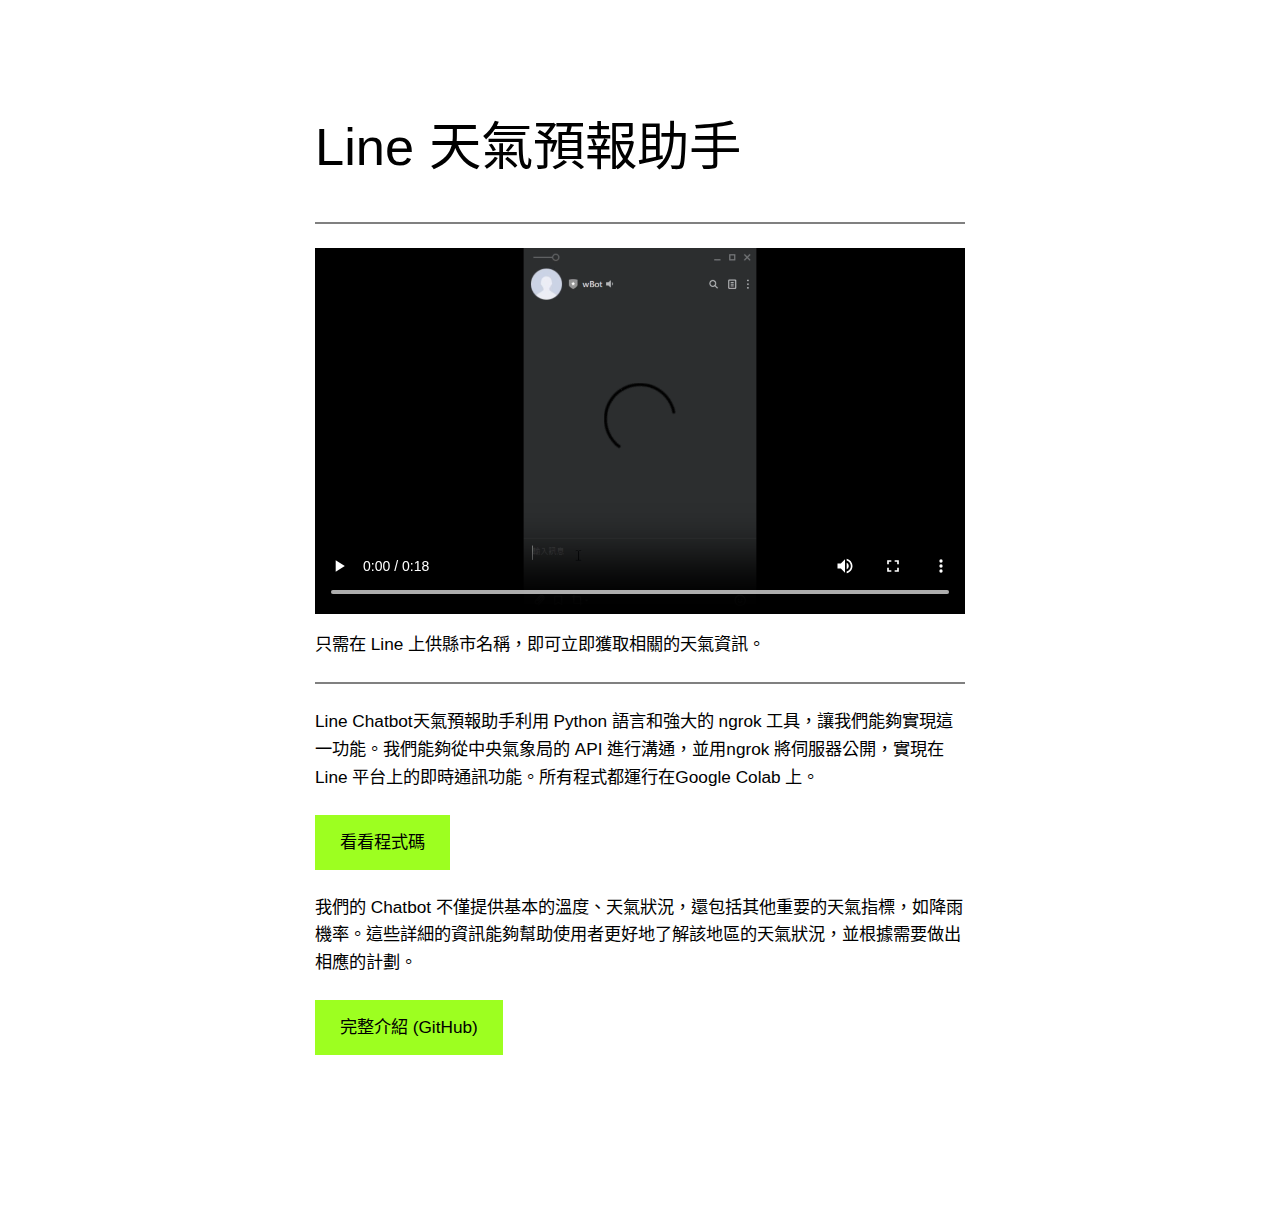
<file: index.html>
<!DOCTYPE html>
<html lang="zh-TW">
<head>
	<meta charset="UTF-8">
	<meta name="viewport" content="width=device-width, initial-scale=1">
<meta name="robots" content="noindex, nofollow">
<title>Line 氣象機器人</title>
<link rel="alternate" type="application/rss+xml" title="訂閱《Line 氣象機器人》&raquo; 資訊提供" href="https://treesheeptw.github.io/wbot-static/feed/">
<link rel="alternate" type="application/rss+xml" title="訂閱《Line 氣象機器人》&raquo; 留言的資訊提供" href="https://treesheeptw.github.io/wbot-static/comments/feed/">
<script>
window._wpemojiSettings = {"baseUrl":"https:\/\/s.w.org\/images\/core\/emoji\/14.0.0\/72x72\/","ext":".png","svgUrl":"https:\/\/s.w.org\/images\/core\/emoji\/14.0.0\/svg\/","svgExt":".svg","source":{"concatemoji":"https:\/\/treesheeptw.github.io\/wbot-static\/wp-includes\/js\/wp-emoji-release.min.js?ver=6.2.2"}};
/*! This file is auto-generated */
!function(e,a,t){var n,r,o,i=a.createElement("canvas"),p=i.getContext&&i.getContext("2d");function s(e,t){p.clearRect(0,0,i.width,i.height),p.fillText(e,0,0);e=i.toDataURL();return p.clearRect(0,0,i.width,i.height),p.fillText(t,0,0),e===i.toDataURL()}function c(e){var t=a.createElement("script");t.src=e,t.defer=t.type="text/javascript",a.getElementsByTagName("head")[0].appendChild(t)}for(o=Array("flag","emoji"),t.supports={everything:!0,everythingExceptFlag:!0},r=0;r<o.length;r++)t.supports[o[r]]=function(e){if(p&&p.fillText)switch(p.textBaseline="top",p.font="600 32px Arial",e){case"flag":return s("🏳️‍⚧️","🏳️​⚧️")?!1:!s("🇺🇳","🇺​🇳")&&!s("🏴󠁧󠁢󠁥󠁮󠁧󠁿","🏴​󠁧​󠁢​󠁥​󠁮​󠁧​󠁿");case"emoji":return!s("🫱🏻‍🫲🏿","🫱🏻​🫲🏿")}return!1}(o[r]),t.supports.everything=t.supports.everything&&t.supports[o[r]],"flag"!==o[r]&&(t.supports.everythingExceptFlag=t.supports.everythingExceptFlag&&t.supports[o[r]]);t.supports.everythingExceptFlag=t.supports.everythingExceptFlag&&!t.supports.flag,t.DOMReady=!1,t.readyCallback=function(){t.DOMReady=!0},t.supports.everything||(n=function(){t.readyCallback()},a.addEventListener?(a.addEventListener("DOMContentLoaded",n,!1),e.addEventListener("load",n,!1)):(e.attachEvent("onload",n),a.attachEvent("onreadystatechange",function(){"complete"===a.readyState&&t.readyCallback()})),(e=t.source||{}).concatemoji?c(e.concatemoji):e.wpemoji&&e.twemoji&&(c(e.twemoji),c(e.wpemoji)))}(window,document,window._wpemojiSettings);
</script>
<style>img.wp-smiley,
img.emoji {
	display: inline !important;
	border: none !important;
	box-shadow: none !important;
	height: 1em !important;
	width: 1em !important;
	margin: 0 0.07em !important;
	vertical-align: -0.1em !important;
	background: none !important;
	padding: 0 !important;
}</style>
	<style id="wp-block-post-featured-image-inline-css">.wp-block-post-featured-image{margin-left:0;margin-right:0}.wp-block-post-featured-image a{display:block}.wp-block-post-featured-image img{box-sizing:border-box;height:auto;max-width:100%;vertical-align:bottom;width:100%}.wp-block-post-featured-image.alignfull img,.wp-block-post-featured-image.alignwide img{width:100%}.wp-block-post-featured-image .wp-block-post-featured-image__overlay.has-background-dim{background-color:#000;inset:0;position:absolute}.wp-block-post-featured-image{position:relative}.wp-block-post-featured-image .wp-block-post-featured-image__overlay.has-background-gradient{background-color:transparent}.wp-block-post-featured-image .wp-block-post-featured-image__overlay.has-background-dim-0{opacity:0}.wp-block-post-featured-image .wp-block-post-featured-image__overlay.has-background-dim-10{opacity:.1}.wp-block-post-featured-image .wp-block-post-featured-image__overlay.has-background-dim-20{opacity:.2}.wp-block-post-featured-image .wp-block-post-featured-image__overlay.has-background-dim-30{opacity:.3}.wp-block-post-featured-image .wp-block-post-featured-image__overlay.has-background-dim-40{opacity:.4}.wp-block-post-featured-image .wp-block-post-featured-image__overlay.has-background-dim-50{opacity:.5}.wp-block-post-featured-image .wp-block-post-featured-image__overlay.has-background-dim-60{opacity:.6}.wp-block-post-featured-image .wp-block-post-featured-image__overlay.has-background-dim-70{opacity:.7}.wp-block-post-featured-image .wp-block-post-featured-image__overlay.has-background-dim-80{opacity:.8}.wp-block-post-featured-image .wp-block-post-featured-image__overlay.has-background-dim-90{opacity:.9}.wp-block-post-featured-image .wp-block-post-featured-image__overlay.has-background-dim-100{opacity:1}</style>
<style id="wp-block-post-title-inline-css">.wp-block-post-title{box-sizing:border-box;word-break:break-word}.wp-block-post-title a{display:inline-block}
.wp-block-post-title{font-weight: 400;margin-top: 1.25rem;margin-bottom: 1.25rem;}
.wp-block-post-title a:where(:not(.wp-element-button)){text-decoration: none;}
.wp-block-post-title a:where(:not(.wp-element-button)):hover{text-decoration: underline;}
.wp-block-post-title a:where(:not(.wp-element-button)):focus{text-decoration: underline dashed;}
.wp-block-post-title a:where(:not(.wp-element-button)):active{color: var(--wp--preset--color--secondary);text-decoration: none;}</style>
<style id="wp-block-group-inline-css">.wp-block-group{box-sizing:border-box}</style>
<style id="wp-block-separator-inline-css">@charset "UTF-8";.wp-block-separator{border:1px solid;border-left:none;border-right:none}.wp-block-separator.is-style-dots{background:none!important;border:none;height:auto;line-height:1;text-align:center}.wp-block-separator.is-style-dots:before{color:currentColor;content:"···";font-family:serif;font-size:1.5em;letter-spacing:2em;padding-left:2em}</style>
<style id="wp-block-video-inline-css">.wp-block-video{box-sizing:border-box}.wp-block-video video{width:100%}@supports (position:sticky){.wp-block-video [poster]{-o-object-fit:cover;object-fit:cover}}.wp-block-video.aligncenter{text-align:center}.wp-block-video figcaption{margin-bottom:1em;margin-top:.5em}</style>
<style id="wp-block-paragraph-inline-css">.is-small-text{font-size:.875em}.is-regular-text{font-size:1em}.is-large-text{font-size:2.25em}.is-larger-text{font-size:3em}.has-drop-cap:not(:focus):first-letter{float:left;font-size:8.4em;font-style:normal;font-weight:100;line-height:.68;margin:.05em .1em 0 0;text-transform:uppercase}body.rtl .has-drop-cap:not(:focus):first-letter{float:none;margin-left:.1em}p.has-drop-cap.has-background{overflow:hidden}p.has-background{padding:1.25em 2.375em}:where(p.has-text-color:not(.has-link-color)) a{color:inherit}</style>
<style id="wp-block-button-inline-css">.wp-block-button__link{box-sizing:border-box;cursor:pointer;display:inline-block;text-align:center;word-break:break-word}.wp-block-button__link.aligncenter{text-align:center}.wp-block-button__link.alignright{text-align:right}:where(.wp-block-button__link){border-radius:9999px;box-shadow:none;padding:calc(.667em + 2px) calc(1.333em + 2px);text-decoration:none}.wp-block-button[style*=text-decoration] .wp-block-button__link{text-decoration:inherit}.wp-block-buttons>.wp-block-button.has-custom-width{max-width:none}.wp-block-buttons>.wp-block-button.has-custom-width .wp-block-button__link{width:100%}.wp-block-buttons>.wp-block-button.has-custom-font-size .wp-block-button__link{font-size:inherit}.wp-block-buttons>.wp-block-button.wp-block-button__width-25{width:calc(25% - var(--wp--style--block-gap, .5em)*.75)}.wp-block-buttons>.wp-block-button.wp-block-button__width-50{width:calc(50% - var(--wp--style--block-gap, .5em)*.5)}.wp-block-buttons>.wp-block-button.wp-block-button__width-75{width:calc(75% - var(--wp--style--block-gap, .5em)*.25)}.wp-block-buttons>.wp-block-button.wp-block-button__width-100{flex-basis:100%;width:100%}.wp-block-buttons.is-vertical>.wp-block-button.wp-block-button__width-25{width:25%}.wp-block-buttons.is-vertical>.wp-block-button.wp-block-button__width-50{width:50%}.wp-block-buttons.is-vertical>.wp-block-button.wp-block-button__width-75{width:75%}.wp-block-button.is-style-squared,.wp-block-button__link.wp-block-button.is-style-squared{border-radius:0}.wp-block-button.no-border-radius,.wp-block-button__link.no-border-radius{border-radius:0!important}.wp-block-button .wp-block-button__link.is-style-outline,.wp-block-button.is-style-outline>.wp-block-button__link{border:2px solid;padding:.667em 1.333em}.wp-block-button .wp-block-button__link.is-style-outline:not(.has-text-color),.wp-block-button.is-style-outline>.wp-block-button__link:not(.has-text-color){color:currentColor}.wp-block-button .wp-block-button__link.is-style-outline:not(.has-background),.wp-block-button.is-style-outline>.wp-block-button__link:not(.has-background){background-color:transparent;background-image:none}</style>
<style id="wp-block-buttons-inline-css">.wp-block-buttons.is-vertical{flex-direction:column}.wp-block-buttons.is-vertical>.wp-block-button:last-child{margin-bottom:0}.wp-block-buttons>.wp-block-button{display:inline-block;margin:0}.wp-block-buttons.is-content-justification-left{justify-content:flex-start}.wp-block-buttons.is-content-justification-left.is-vertical{align-items:flex-start}.wp-block-buttons.is-content-justification-center{justify-content:center}.wp-block-buttons.is-content-justification-center.is-vertical{align-items:center}.wp-block-buttons.is-content-justification-right{justify-content:flex-end}.wp-block-buttons.is-content-justification-right.is-vertical{align-items:flex-end}.wp-block-buttons.is-content-justification-space-between{justify-content:space-between}.wp-block-buttons.aligncenter{text-align:center}.wp-block-buttons:not(.is-content-justification-space-between,.is-content-justification-right,.is-content-justification-left,.is-content-justification-center) .wp-block-button.aligncenter{margin-left:auto;margin-right:auto;width:100%}.wp-block-buttons[style*=text-decoration] .wp-block-button,.wp-block-buttons[style*=text-decoration] .wp-block-button__link{text-decoration:inherit}.wp-block-buttons.has-custom-font-size .wp-block-button__link{font-size:inherit}.wp-block-button.aligncenter{text-align:center}</style>
<style id="wp-block-post-content-inline-css">.wp-block-post-content a:where(:not(.wp-element-button)){color: var(--wp--preset--color--secondary);}</style>
<style id="wp-block-comments-inline-css">.wp-block-post-comments{box-sizing:border-box}.wp-block-post-comments .alignleft{float:left}.wp-block-post-comments .alignright{float:right}.wp-block-post-comments .navigation:after{clear:both;content:"";display:table}.wp-block-post-comments .commentlist{clear:both;list-style:none;margin:0;padding:0}.wp-block-post-comments .commentlist .comment{min-height:2.25em;padding-left:3.25em}.wp-block-post-comments .commentlist .comment p{font-size:1em;line-height:1.8;margin:1em 0}.wp-block-post-comments .commentlist .children{list-style:none;margin:0;padding:0}.wp-block-post-comments .comment-author{line-height:1.5}.wp-block-post-comments .comment-author .avatar{border-radius:1.5em;display:block;float:left;height:2.5em;margin-right:.75em;margin-top:.5em;width:2.5em}.wp-block-post-comments .comment-author cite{font-style:normal}.wp-block-post-comments .comment-meta{font-size:.875em;line-height:1.5}.wp-block-post-comments .comment-meta b{font-weight:400}.wp-block-post-comments .comment-meta .comment-awaiting-moderation{display:block;margin-bottom:1em;margin-top:1em}.wp-block-post-comments .comment-body .commentmetadata{font-size:.875em}.wp-block-post-comments .comment-form-author label,.wp-block-post-comments .comment-form-comment label,.wp-block-post-comments .comment-form-email label,.wp-block-post-comments .comment-form-url label{display:block;margin-bottom:.25em}.wp-block-post-comments .comment-form input:not([type=submit]):not([type=checkbox]),.wp-block-post-comments .comment-form textarea{box-sizing:border-box;display:block;width:100%}.wp-block-post-comments .comment-form-cookies-consent{display:flex;gap:.25em}.wp-block-post-comments .comment-form-cookies-consent #wp-comment-cookies-consent{margin-top:.35em}.wp-block-post-comments .comment-reply-title{margin-bottom:0}.wp-block-post-comments .comment-reply-title :where(small){font-size:var(--wp--preset--font-size--medium,smaller);margin-left:.5em}.wp-block-post-comments .reply{font-size:.875em;margin-bottom:1.4em}.wp-block-post-comments input:not([type=submit]),.wp-block-post-comments textarea{border:1px solid #949494;font-family:inherit;font-size:1em}.wp-block-post-comments input:not([type=submit]):not([type=checkbox]),.wp-block-post-comments textarea{padding:calc(.667em + 2px)}:where(.wp-block-post-comments input[type=submit]){border:none}</style>
<style id="wp-block-library-inline-css">:root{--wp-admin-theme-color:#007cba;--wp-admin-theme-color--rgb:0,124,186;--wp-admin-theme-color-darker-10:#006ba1;--wp-admin-theme-color-darker-10--rgb:0,107,161;--wp-admin-theme-color-darker-20:#005a87;--wp-admin-theme-color-darker-20--rgb:0,90,135;--wp-admin-border-width-focus:2px;--wp-block-synced-color:#7a00df;--wp-block-synced-color--rgb:122,0,223}@media (-webkit-min-device-pixel-ratio:2),(min-resolution:192dpi){:root{--wp-admin-border-width-focus:1.5px}}.wp-element-button{cursor:pointer}:root{--wp--preset--font-size--normal:16px;--wp--preset--font-size--huge:42px}:root .has-very-light-gray-background-color{background-color:#eee}:root .has-very-dark-gray-background-color{background-color:#313131}:root .has-very-light-gray-color{color:#eee}:root .has-very-dark-gray-color{color:#313131}:root .has-vivid-green-cyan-to-vivid-cyan-blue-gradient-background{background:linear-gradient(135deg,#00d084,#0693e3)}:root .has-purple-crush-gradient-background{background:linear-gradient(135deg,#34e2e4,#4721fb 50%,#ab1dfe)}:root .has-hazy-dawn-gradient-background{background:linear-gradient(135deg,#faaca8,#dad0ec)}:root .has-subdued-olive-gradient-background{background:linear-gradient(135deg,#fafae1,#67a671)}:root .has-atomic-cream-gradient-background{background:linear-gradient(135deg,#fdd79a,#004a59)}:root .has-nightshade-gradient-background{background:linear-gradient(135deg,#330968,#31cdcf)}:root .has-midnight-gradient-background{background:linear-gradient(135deg,#020381,#2874fc)}.has-regular-font-size{font-size:1em}.has-larger-font-size{font-size:2.625em}.has-normal-font-size{font-size:var(--wp--preset--font-size--normal)}.has-huge-font-size{font-size:var(--wp--preset--font-size--huge)}.has-text-align-center{text-align:center}.has-text-align-left{text-align:left}.has-text-align-right{text-align:right}#end-resizable-editor-section{display:none}.aligncenter{clear:both}.items-justified-left{justify-content:flex-start}.items-justified-center{justify-content:center}.items-justified-right{justify-content:flex-end}.items-justified-space-between{justify-content:space-between}.screen-reader-text{clip:rect(1px,1px,1px,1px);word-wrap:normal!important;border:0;-webkit-clip-path:inset(50%);clip-path:inset(50%);height:1px;margin:-1px;overflow:hidden;padding:0;position:absolute;width:1px}.screen-reader-text:focus{clip:auto!important;background-color:#ddd;-webkit-clip-path:none;clip-path:none;color:#444;display:block;font-size:1em;height:auto;left:5px;line-height:normal;padding:15px 23px 14px;text-decoration:none;top:5px;width:auto;z-index:100000}html :where(.has-border-color){border-style:solid}html :where([style*=border-top-color]){border-top-style:solid}html :where([style*=border-right-color]){border-right-style:solid}html :where([style*=border-bottom-color]){border-bottom-style:solid}html :where([style*=border-left-color]){border-left-style:solid}html :where([style*=border-width]){border-style:solid}html :where([style*=border-top-width]){border-top-style:solid}html :where([style*=border-right-width]){border-right-style:solid}html :where([style*=border-bottom-width]){border-bottom-style:solid}html :where([style*=border-left-width]){border-left-style:solid}html :where(img[class*=wp-image-]){height:auto;max-width:100%}figure{margin:0 0 1em}html :where(.is-position-sticky){--wp-admin--admin-bar--position-offset:var(--wp-admin--admin-bar--height,0px)}@media screen and (max-width:600px){html :where(.is-position-sticky){--wp-admin--admin-bar--position-offset:0px}}</style>
<style id="global-styles-inline-css">body{--wp--preset--color--black: #000000;--wp--preset--color--cyan-bluish-gray: #abb8c3;--wp--preset--color--white: #ffffff;--wp--preset--color--pale-pink: #f78da7;--wp--preset--color--vivid-red: #cf2e2e;--wp--preset--color--luminous-vivid-orange: #ff6900;--wp--preset--color--luminous-vivid-amber: #fcb900;--wp--preset--color--light-green-cyan: #7bdcb5;--wp--preset--color--vivid-green-cyan: #00d084;--wp--preset--color--pale-cyan-blue: #8ed1fc;--wp--preset--color--vivid-cyan-blue: #0693e3;--wp--preset--color--vivid-purple: #9b51e0;--wp--preset--color--base: #ffffff;--wp--preset--color--contrast: #000000;--wp--preset--color--primary: #9DFF20;--wp--preset--color--secondary: #345C00;--wp--preset--color--tertiary: #F6F6F6;--wp--preset--gradient--vivid-cyan-blue-to-vivid-purple: linear-gradient(135deg,rgba(6,147,227,1) 0%,rgb(155,81,224) 100%);--wp--preset--gradient--light-green-cyan-to-vivid-green-cyan: linear-gradient(135deg,rgb(122,220,180) 0%,rgb(0,208,130) 100%);--wp--preset--gradient--luminous-vivid-amber-to-luminous-vivid-orange: linear-gradient(135deg,rgba(252,185,0,1) 0%,rgba(255,105,0,1) 100%);--wp--preset--gradient--luminous-vivid-orange-to-vivid-red: linear-gradient(135deg,rgba(255,105,0,1) 0%,rgb(207,46,46) 100%);--wp--preset--gradient--very-light-gray-to-cyan-bluish-gray: linear-gradient(135deg,rgb(238,238,238) 0%,rgb(169,184,195) 100%);--wp--preset--gradient--cool-to-warm-spectrum: linear-gradient(135deg,rgb(74,234,220) 0%,rgb(151,120,209) 20%,rgb(207,42,186) 40%,rgb(238,44,130) 60%,rgb(251,105,98) 80%,rgb(254,248,76) 100%);--wp--preset--gradient--blush-light-purple: linear-gradient(135deg,rgb(255,206,236) 0%,rgb(152,150,240) 100%);--wp--preset--gradient--blush-bordeaux: linear-gradient(135deg,rgb(254,205,165) 0%,rgb(254,45,45) 50%,rgb(107,0,62) 100%);--wp--preset--gradient--luminous-dusk: linear-gradient(135deg,rgb(255,203,112) 0%,rgb(199,81,192) 50%,rgb(65,88,208) 100%);--wp--preset--gradient--pale-ocean: linear-gradient(135deg,rgb(255,245,203) 0%,rgb(182,227,212) 50%,rgb(51,167,181) 100%);--wp--preset--gradient--electric-grass: linear-gradient(135deg,rgb(202,248,128) 0%,rgb(113,206,126) 100%);--wp--preset--gradient--midnight: linear-gradient(135deg,rgb(2,3,129) 0%,rgb(40,116,252) 100%);--wp--preset--duotone--dark-grayscale: url('#wp-duotone-dark-grayscale');--wp--preset--duotone--grayscale: url('#wp-duotone-grayscale');--wp--preset--duotone--purple-yellow: url('#wp-duotone-purple-yellow');--wp--preset--duotone--blue-red: url('#wp-duotone-blue-red');--wp--preset--duotone--midnight: url('#wp-duotone-midnight');--wp--preset--duotone--magenta-yellow: url('#wp-duotone-magenta-yellow');--wp--preset--duotone--purple-green: url('#wp-duotone-purple-green');--wp--preset--duotone--blue-orange: url('#wp-duotone-blue-orange');--wp--preset--font-size--small: clamp(0.875rem, 0.875rem + ((1vw - 0.48rem) * 0.24), 1rem);--wp--preset--font-size--medium: clamp(1rem, 1rem + ((1vw - 0.48rem) * 0.24), 1.125rem);--wp--preset--font-size--large: clamp(1.75rem, 1.75rem + ((1vw - 0.48rem) * 0.24), 1.875rem);--wp--preset--font-size--x-large: 2.25rem;--wp--preset--font-size--xx-large: clamp(4rem, 4rem + ((1vw - 0.48rem) * 11.538), 10rem);--wp--preset--font-family--dm-sans: "DM Sans", sans-serif;--wp--preset--font-family--ibm-plex-mono: 'IBM Plex Mono', monospace;--wp--preset--font-family--inter: "Inter", sans-serif;--wp--preset--font-family--system-font: -apple-system,BlinkMacSystemFont,"Segoe UI",Roboto,Oxygen-Sans,Ubuntu,Cantarell,"Helvetica Neue",sans-serif;--wp--preset--font-family--source-serif-pro: "Source Serif Pro", serif;--wp--preset--spacing--30: clamp(1.5rem, 5vw, 2rem);--wp--preset--spacing--40: clamp(1.8rem, 1.8rem + ((1vw - 0.48rem) * 2.885), 3rem);--wp--preset--spacing--50: clamp(2.5rem, 8vw, 4.5rem);--wp--preset--spacing--60: clamp(3.75rem, 10vw, 7rem);--wp--preset--spacing--70: clamp(5rem, 5.25rem + ((1vw - 0.48rem) * 9.096), 8rem);--wp--preset--spacing--80: clamp(7rem, 14vw, 11rem);--wp--preset--shadow--natural: 6px 6px 9px rgba(0, 0, 0, 0.2);--wp--preset--shadow--deep: 12px 12px 50px rgba(0, 0, 0, 0.4);--wp--preset--shadow--sharp: 6px 6px 0px rgba(0, 0, 0, 0.2);--wp--preset--shadow--outlined: 6px 6px 0px -3px rgba(255, 255, 255, 1), 6px 6px rgba(0, 0, 0, 1);--wp--preset--shadow--crisp: 6px 6px 0px rgba(0, 0, 0, 1);}body { margin: 0;--wp--style--global--content-size: 650px;--wp--style--global--wide-size: 1200px; }.wp-site-blocks { padding-top: var(--wp--style--root--padding-top); padding-bottom: var(--wp--style--root--padding-bottom); }.has-global-padding { padding-right: var(--wp--style--root--padding-right); padding-left: var(--wp--style--root--padding-left); }.has-global-padding :where(.has-global-padding) { padding-right: 0; padding-left: 0; }.has-global-padding > .alignfull { margin-right: calc(var(--wp--style--root--padding-right) * -1); margin-left: calc(var(--wp--style--root--padding-left) * -1); }.has-global-padding :where(.has-global-padding) > .alignfull { margin-right: 0; margin-left: 0; }.has-global-padding > .alignfull:where(:not(.has-global-padding)) > :where([class*="wp-block-"]:not(.alignfull):not([class*="__"]),p,h1,h2,h3,h4,h5,h6,ul,ol) { padding-right: var(--wp--style--root--padding-right); padding-left: var(--wp--style--root--padding-left); }.has-global-padding :where(.has-global-padding) > .alignfull:where(:not(.has-global-padding)) > :where([class*="wp-block-"]:not(.alignfull):not([class*="__"]),p,h1,h2,h3,h4,h5,h6,ul,ol) { padding-right: 0; padding-left: 0; }.wp-site-blocks > .alignleft { float: left; margin-right: 2em; }.wp-site-blocks > .alignright { float: right; margin-left: 2em; }.wp-site-blocks > .aligncenter { justify-content: center; margin-left: auto; margin-right: auto; }.wp-site-blocks > * { margin-block-start: 0; margin-block-end: 0; }.wp-site-blocks > * + * { margin-block-start: 1.5rem; }body { --wp--style--block-gap: 1.5rem; }body .is-layout-flow > *{margin-block-start: 0;margin-block-end: 0;}body .is-layout-flow > * + *{margin-block-start: 1.5rem;margin-block-end: 0;}body .is-layout-constrained > *{margin-block-start: 0;margin-block-end: 0;}body .is-layout-constrained > * + *{margin-block-start: 1.5rem;margin-block-end: 0;}body .is-layout-flex{gap: 1.5rem;}body .is-layout-flow > .alignleft{float: left;margin-inline-start: 0;margin-inline-end: 2em;}body .is-layout-flow > .alignright{float: right;margin-inline-start: 2em;margin-inline-end: 0;}body .is-layout-flow > .aligncenter{margin-left: auto !important;margin-right: auto !important;}body .is-layout-constrained > .alignleft{float: left;margin-inline-start: 0;margin-inline-end: 2em;}body .is-layout-constrained > .alignright{float: right;margin-inline-start: 2em;margin-inline-end: 0;}body .is-layout-constrained > .aligncenter{margin-left: auto !important;margin-right: auto !important;}body .is-layout-constrained > :where(:not(.alignleft):not(.alignright):not(.alignfull)){max-width: var(--wp--style--global--content-size);margin-left: auto !important;margin-right: auto !important;}body .is-layout-constrained > .alignwide{max-width: var(--wp--style--global--wide-size);}body .is-layout-flex{display: flex;}body .is-layout-flex{flex-wrap: wrap;align-items: center;}body .is-layout-flex > *{margin: 0;}body{background-color: var(--wp--preset--color--base);color: var(--wp--preset--color--contrast);font-family: var(--wp--preset--font-family--system-font);font-size: var(--wp--preset--font-size--medium);line-height: 1.6;--wp--style--root--padding-top: var(--wp--preset--spacing--40);--wp--style--root--padding-right: var(--wp--preset--spacing--30);--wp--style--root--padding-bottom: var(--wp--preset--spacing--40);--wp--style--root--padding-left: var(--wp--preset--spacing--30);}a:where(:not(.wp-element-button)){color: var(--wp--preset--color--contrast);text-decoration: underline;}a:where(:not(.wp-element-button)):hover{text-decoration: none;}a:where(:not(.wp-element-button)):focus{text-decoration: underline dashed;}a:where(:not(.wp-element-button)):active{color: var(--wp--preset--color--secondary);text-decoration: none;}h1, h2, h3, h4, h5, h6{font-weight: 400;line-height: 1.4;}h1{font-size: clamp(2.719rem, 2.719rem + ((1vw - 0.48rem) * 1.742), 3.625rem);line-height: 1.2;}h2{font-size: clamp(2.625rem, calc(2.625rem + ((1vw - 0.48rem) * 8.4135)), 3.25rem);line-height: 1.2;}h3{font-size: var(--wp--preset--font-size--x-large);}h4{font-size: var(--wp--preset--font-size--large);}h5{font-size: var(--wp--preset--font-size--medium);font-weight: 700;text-transform: uppercase;}h6{font-size: var(--wp--preset--font-size--medium);text-transform: uppercase;}.wp-element-button, .wp-block-button__link{background-color: var(--wp--preset--color--primary);border-radius: 0;border-width: 0;color: var(--wp--preset--color--contrast);font-family: inherit;font-size: inherit;line-height: inherit;padding: calc(0.667em + 2px) calc(1.333em + 2px);text-decoration: none;}.wp-element-button:visited, .wp-block-button__link:visited{color: var(--wp--preset--color--contrast);}.wp-element-button:hover, .wp-block-button__link:hover{background-color: var(--wp--preset--color--contrast);color: var(--wp--preset--color--base);}.wp-element-button:focus, .wp-block-button__link:focus{background-color: var(--wp--preset--color--contrast);color: var(--wp--preset--color--base);}.wp-element-button:active, .wp-block-button__link:active{background-color: var(--wp--preset--color--secondary);color: var(--wp--preset--color--base);}.has-black-color{color: var(--wp--preset--color--black) !important;}.has-cyan-bluish-gray-color{color: var(--wp--preset--color--cyan-bluish-gray) !important;}.has-white-color{color: var(--wp--preset--color--white) !important;}.has-pale-pink-color{color: var(--wp--preset--color--pale-pink) !important;}.has-vivid-red-color{color: var(--wp--preset--color--vivid-red) !important;}.has-luminous-vivid-orange-color{color: var(--wp--preset--color--luminous-vivid-orange) !important;}.has-luminous-vivid-amber-color{color: var(--wp--preset--color--luminous-vivid-amber) !important;}.has-light-green-cyan-color{color: var(--wp--preset--color--light-green-cyan) !important;}.has-vivid-green-cyan-color{color: var(--wp--preset--color--vivid-green-cyan) !important;}.has-pale-cyan-blue-color{color: var(--wp--preset--color--pale-cyan-blue) !important;}.has-vivid-cyan-blue-color{color: var(--wp--preset--color--vivid-cyan-blue) !important;}.has-vivid-purple-color{color: var(--wp--preset--color--vivid-purple) !important;}.has-base-color{color: var(--wp--preset--color--base) !important;}.has-contrast-color{color: var(--wp--preset--color--contrast) !important;}.has-primary-color{color: var(--wp--preset--color--primary) !important;}.has-secondary-color{color: var(--wp--preset--color--secondary) !important;}.has-tertiary-color{color: var(--wp--preset--color--tertiary) !important;}.has-black-background-color{background-color: var(--wp--preset--color--black) !important;}.has-cyan-bluish-gray-background-color{background-color: var(--wp--preset--color--cyan-bluish-gray) !important;}.has-white-background-color{background-color: var(--wp--preset--color--white) !important;}.has-pale-pink-background-color{background-color: var(--wp--preset--color--pale-pink) !important;}.has-vivid-red-background-color{background-color: var(--wp--preset--color--vivid-red) !important;}.has-luminous-vivid-orange-background-color{background-color: var(--wp--preset--color--luminous-vivid-orange) !important;}.has-luminous-vivid-amber-background-color{background-color: var(--wp--preset--color--luminous-vivid-amber) !important;}.has-light-green-cyan-background-color{background-color: var(--wp--preset--color--light-green-cyan) !important;}.has-vivid-green-cyan-background-color{background-color: var(--wp--preset--color--vivid-green-cyan) !important;}.has-pale-cyan-blue-background-color{background-color: var(--wp--preset--color--pale-cyan-blue) !important;}.has-vivid-cyan-blue-background-color{background-color: var(--wp--preset--color--vivid-cyan-blue) !important;}.has-vivid-purple-background-color{background-color: var(--wp--preset--color--vivid-purple) !important;}.has-base-background-color{background-color: var(--wp--preset--color--base) !important;}.has-contrast-background-color{background-color: var(--wp--preset--color--contrast) !important;}.has-primary-background-color{background-color: var(--wp--preset--color--primary) !important;}.has-secondary-background-color{background-color: var(--wp--preset--color--secondary) !important;}.has-tertiary-background-color{background-color: var(--wp--preset--color--tertiary) !important;}.has-black-border-color{border-color: var(--wp--preset--color--black) !important;}.has-cyan-bluish-gray-border-color{border-color: var(--wp--preset--color--cyan-bluish-gray) !important;}.has-white-border-color{border-color: var(--wp--preset--color--white) !important;}.has-pale-pink-border-color{border-color: var(--wp--preset--color--pale-pink) !important;}.has-vivid-red-border-color{border-color: var(--wp--preset--color--vivid-red) !important;}.has-luminous-vivid-orange-border-color{border-color: var(--wp--preset--color--luminous-vivid-orange) !important;}.has-luminous-vivid-amber-border-color{border-color: var(--wp--preset--color--luminous-vivid-amber) !important;}.has-light-green-cyan-border-color{border-color: var(--wp--preset--color--light-green-cyan) !important;}.has-vivid-green-cyan-border-color{border-color: var(--wp--preset--color--vivid-green-cyan) !important;}.has-pale-cyan-blue-border-color{border-color: var(--wp--preset--color--pale-cyan-blue) !important;}.has-vivid-cyan-blue-border-color{border-color: var(--wp--preset--color--vivid-cyan-blue) !important;}.has-vivid-purple-border-color{border-color: var(--wp--preset--color--vivid-purple) !important;}.has-base-border-color{border-color: var(--wp--preset--color--base) !important;}.has-contrast-border-color{border-color: var(--wp--preset--color--contrast) !important;}.has-primary-border-color{border-color: var(--wp--preset--color--primary) !important;}.has-secondary-border-color{border-color: var(--wp--preset--color--secondary) !important;}.has-tertiary-border-color{border-color: var(--wp--preset--color--tertiary) !important;}.has-vivid-cyan-blue-to-vivid-purple-gradient-background{background: var(--wp--preset--gradient--vivid-cyan-blue-to-vivid-purple) !important;}.has-light-green-cyan-to-vivid-green-cyan-gradient-background{background: var(--wp--preset--gradient--light-green-cyan-to-vivid-green-cyan) !important;}.has-luminous-vivid-amber-to-luminous-vivid-orange-gradient-background{background: var(--wp--preset--gradient--luminous-vivid-amber-to-luminous-vivid-orange) !important;}.has-luminous-vivid-orange-to-vivid-red-gradient-background{background: var(--wp--preset--gradient--luminous-vivid-orange-to-vivid-red) !important;}.has-very-light-gray-to-cyan-bluish-gray-gradient-background{background: var(--wp--preset--gradient--very-light-gray-to-cyan-bluish-gray) !important;}.has-cool-to-warm-spectrum-gradient-background{background: var(--wp--preset--gradient--cool-to-warm-spectrum) !important;}.has-blush-light-purple-gradient-background{background: var(--wp--preset--gradient--blush-light-purple) !important;}.has-blush-bordeaux-gradient-background{background: var(--wp--preset--gradient--blush-bordeaux) !important;}.has-luminous-dusk-gradient-background{background: var(--wp--preset--gradient--luminous-dusk) !important;}.has-pale-ocean-gradient-background{background: var(--wp--preset--gradient--pale-ocean) !important;}.has-electric-grass-gradient-background{background: var(--wp--preset--gradient--electric-grass) !important;}.has-midnight-gradient-background{background: var(--wp--preset--gradient--midnight) !important;}.has-small-font-size{font-size: var(--wp--preset--font-size--small) !important;}.has-medium-font-size{font-size: var(--wp--preset--font-size--medium) !important;}.has-large-font-size{font-size: var(--wp--preset--font-size--large) !important;}.has-x-large-font-size{font-size: var(--wp--preset--font-size--x-large) !important;}.has-xx-large-font-size{font-size: var(--wp--preset--font-size--xx-large) !important;}.has-dm-sans-font-family{font-family: var(--wp--preset--font-family--dm-sans) !important;}.has-ibm-plex-mono-font-family{font-family: var(--wp--preset--font-family--ibm-plex-mono) !important;}.has-inter-font-family{font-family: var(--wp--preset--font-family--inter) !important;}.has-system-font-font-family{font-family: var(--wp--preset--font-family--system-font) !important;}.has-source-serif-pro-font-family{font-family: var(--wp--preset--font-family--source-serif-pro) !important;}</style>
<style id="wp-webfonts-inline-css">@font-face{font-family:"DM Sans";font-style:normal;font-weight:400;font-display:fallback;src:url('https://treesheeptw.github.io/wbot-static/wp-content/themes/twentytwentythree/assets/fonts/dm-sans/DMSans-Regular.woff2') format('woff2');font-stretch:normal;}@font-face{font-family:"DM Sans";font-style:italic;font-weight:400;font-display:fallback;src:url('https://treesheeptw.github.io/wbot-static/wp-content/themes/twentytwentythree/assets/fonts/dm-sans/DMSans-Regular-Italic.woff2') format('woff2');font-stretch:normal;}@font-face{font-family:"DM Sans";font-style:normal;font-weight:700;font-display:fallback;src:url('https://treesheeptw.github.io/wbot-static/wp-content/themes/twentytwentythree/assets/fonts/dm-sans/DMSans-Bold.woff2') format('woff2');font-stretch:normal;}@font-face{font-family:"DM Sans";font-style:italic;font-weight:700;font-display:fallback;src:url('https://treesheeptw.github.io/wbot-static/wp-content/themes/twentytwentythree/assets/fonts/dm-sans/DMSans-Bold-Italic.woff2') format('woff2');font-stretch:normal;}@font-face{font-family:"IBM Plex Mono";font-style:normal;font-weight:300;font-display:block;src:url('https://treesheeptw.github.io/wbot-static/wp-content/themes/twentytwentythree/assets/fonts/ibm-plex-mono/IBMPlexMono-Light.woff2') format('woff2');font-stretch:normal;}@font-face{font-family:"IBM Plex Mono";font-style:normal;font-weight:400;font-display:block;src:url('https://treesheeptw.github.io/wbot-static/wp-content/themes/twentytwentythree/assets/fonts/ibm-plex-mono/IBMPlexMono-Regular.woff2') format('woff2');font-stretch:normal;}@font-face{font-family:"IBM Plex Mono";font-style:italic;font-weight:400;font-display:block;src:url('https://treesheeptw.github.io/wbot-static/wp-content/themes/twentytwentythree/assets/fonts/ibm-plex-mono/IBMPlexMono-Italic.woff2') format('woff2');font-stretch:normal;}@font-face{font-family:"IBM Plex Mono";font-style:normal;font-weight:700;font-display:block;src:url('https://treesheeptw.github.io/wbot-static/wp-content/themes/twentytwentythree/assets/fonts/ibm-plex-mono/IBMPlexMono-Bold.woff2') format('woff2');font-stretch:normal;}@font-face{font-family:Inter;font-style:normal;font-weight:200 900;font-display:fallback;src:url('https://treesheeptw.github.io/wbot-static/wp-content/themes/twentytwentythree/assets/fonts/inter/Inter-VariableFont_slnt,wght.ttf') format('truetype');font-stretch:normal;}@font-face{font-family:"Source Serif Pro";font-style:normal;font-weight:200 900;font-display:fallback;src:url('https://treesheeptw.github.io/wbot-static/wp-content/themes/twentytwentythree/assets/fonts/source-serif-pro/SourceSerif4Variable-Roman.ttf.woff2') format('woff2');font-stretch:normal;}@font-face{font-family:"Source Serif Pro";font-style:italic;font-weight:200 900;font-display:fallback;src:url('https://treesheeptw.github.io/wbot-static/wp-content/themes/twentytwentythree/assets/fonts/source-serif-pro/SourceSerif4Variable-Italic.ttf.woff2') format('woff2');font-stretch:normal;}</style>
<link rel="https://api.w.org/" href="https://treesheeptw.github.io/wbot-static/wp-json/">
<link rel="alternate" type="application/json" href="https://treesheeptw.github.io/wbot-static/wp-json/wp/v2/pages/5">
<link rel="EditURI" type="application/rsd+xml" title="RSD" href="https://treesheeptw.github.io/wbot-static/xmlrpc.php?rsd">
<link rel="wlwmanifest" type="application/wlwmanifest+xml" href="https://treesheeptw.github.io/wbot-static/wp-includes/wlwmanifest.xml">
<meta name="generator" content="WordPress 6.2.2">
<link rel="canonical" href="https://treesheeptw.github.io/wbot-static/">
<link rel="shortlink" href="https://treesheeptw.github.io/wbot-static/">
<link rel="alternate" type="application/json+oembed" href="https://treesheeptw.github.io/wbot-static/wp-json/oembed/1.0/embed?url=https%3A%2F%2Ftreesheeptw.github.io%2Fwbot-static%2F">
<link rel="alternate" type="text/xml+oembed" href="https://treesheeptw.github.io/wbot-static/wp-json/oembed/1.0/embed?url=https%3A%2F%2Ftreesheeptw.github.io%2Fwbot-static%2F#038;format=xml">
</head>

<body class="home page-template-default page page-id-5 wp-embed-responsive">
<svg xmlns="http://www.w3.org/2000/svg" viewbox="0 0 0 0" width="0" height="0" focusable="false" role="none" style="visibility: hidden; position: absolute; left: -9999px; overflow: hidden;"><defs><filter id="wp-duotone-dark-grayscale"><fecolormatrix color-interpolation-filters="sRGB" type="matrix" values=" .299 .587 .114 0 0 .299 .587 .114 0 0 .299 .587 .114 0 0 .299 .587 .114 0 0 "></fecolormatrix><fecomponenttransfer color-interpolation-filters="sRGB"><fefuncr type="table" tablevalues="0 0.49803921568627"></fefuncr><fefuncg type="table" tablevalues="0 0.49803921568627"></fefuncg><fefuncb type="table" tablevalues="0 0.49803921568627"></fefuncb><fefunca type="table" tablevalues="1 1"></fefunca></fecomponenttransfer><fecomposite in2="SourceGraphic" operator="in"></fecomposite></filter></defs></svg><svg xmlns="http://www.w3.org/2000/svg" viewbox="0 0 0 0" width="0" height="0" focusable="false" role="none" style="visibility: hidden; position: absolute; left: -9999px; overflow: hidden;"><defs><filter id="wp-duotone-grayscale"><fecolormatrix color-interpolation-filters="sRGB" type="matrix" values=" .299 .587 .114 0 0 .299 .587 .114 0 0 .299 .587 .114 0 0 .299 .587 .114 0 0 "></fecolormatrix><fecomponenttransfer color-interpolation-filters="sRGB"><fefuncr type="table" tablevalues="0 1"></fefuncr><fefuncg type="table" tablevalues="0 1"></fefuncg><fefuncb type="table" tablevalues="0 1"></fefuncb><fefunca type="table" tablevalues="1 1"></fefunca></fecomponenttransfer><fecomposite in2="SourceGraphic" operator="in"></fecomposite></filter></defs></svg><svg xmlns="http://www.w3.org/2000/svg" viewbox="0 0 0 0" width="0" height="0" focusable="false" role="none" style="visibility: hidden; position: absolute; left: -9999px; overflow: hidden;"><defs><filter id="wp-duotone-purple-yellow"><fecolormatrix color-interpolation-filters="sRGB" type="matrix" values=" .299 .587 .114 0 0 .299 .587 .114 0 0 .299 .587 .114 0 0 .299 .587 .114 0 0 "></fecolormatrix><fecomponenttransfer color-interpolation-filters="sRGB"><fefuncr type="table" tablevalues="0.54901960784314 0.98823529411765"></fefuncr><fefuncg type="table" tablevalues="0 1"></fefuncg><fefuncb type="table" tablevalues="0.71764705882353 0.25490196078431"></fefuncb><fefunca type="table" tablevalues="1 1"></fefunca></fecomponenttransfer><fecomposite in2="SourceGraphic" operator="in"></fecomposite></filter></defs></svg><svg xmlns="http://www.w3.org/2000/svg" viewbox="0 0 0 0" width="0" height="0" focusable="false" role="none" style="visibility: hidden; position: absolute; left: -9999px; overflow: hidden;"><defs><filter id="wp-duotone-blue-red"><fecolormatrix color-interpolation-filters="sRGB" type="matrix" values=" .299 .587 .114 0 0 .299 .587 .114 0 0 .299 .587 .114 0 0 .299 .587 .114 0 0 "></fecolormatrix><fecomponenttransfer color-interpolation-filters="sRGB"><fefuncr type="table" tablevalues="0 1"></fefuncr><fefuncg type="table" tablevalues="0 0.27843137254902"></fefuncg><fefuncb type="table" tablevalues="0.5921568627451 0.27843137254902"></fefuncb><fefunca type="table" tablevalues="1 1"></fefunca></fecomponenttransfer><fecomposite in2="SourceGraphic" operator="in"></fecomposite></filter></defs></svg><svg xmlns="http://www.w3.org/2000/svg" viewbox="0 0 0 0" width="0" height="0" focusable="false" role="none" style="visibility: hidden; position: absolute; left: -9999px; overflow: hidden;"><defs><filter id="wp-duotone-midnight"><fecolormatrix color-interpolation-filters="sRGB" type="matrix" values=" .299 .587 .114 0 0 .299 .587 .114 0 0 .299 .587 .114 0 0 .299 .587 .114 0 0 "></fecolormatrix><fecomponenttransfer color-interpolation-filters="sRGB"><fefuncr type="table" tablevalues="0 0"></fefuncr><fefuncg type="table" tablevalues="0 0.64705882352941"></fefuncg><fefuncb type="table" tablevalues="0 1"></fefuncb><fefunca type="table" tablevalues="1 1"></fefunca></fecomponenttransfer><fecomposite in2="SourceGraphic" operator="in"></fecomposite></filter></defs></svg><svg xmlns="http://www.w3.org/2000/svg" viewbox="0 0 0 0" width="0" height="0" focusable="false" role="none" style="visibility: hidden; position: absolute; left: -9999px; overflow: hidden;"><defs><filter id="wp-duotone-magenta-yellow"><fecolormatrix color-interpolation-filters="sRGB" type="matrix" values=" .299 .587 .114 0 0 .299 .587 .114 0 0 .299 .587 .114 0 0 .299 .587 .114 0 0 "></fecolormatrix><fecomponenttransfer color-interpolation-filters="sRGB"><fefuncr type="table" tablevalues="0.78039215686275 1"></fefuncr><fefuncg type="table" tablevalues="0 0.94901960784314"></fefuncg><fefuncb type="table" tablevalues="0.35294117647059 0.47058823529412"></fefuncb><fefunca type="table" tablevalues="1 1"></fefunca></fecomponenttransfer><fecomposite in2="SourceGraphic" operator="in"></fecomposite></filter></defs></svg><svg xmlns="http://www.w3.org/2000/svg" viewbox="0 0 0 0" width="0" height="0" focusable="false" role="none" style="visibility: hidden; position: absolute; left: -9999px; overflow: hidden;"><defs><filter id="wp-duotone-purple-green"><fecolormatrix color-interpolation-filters="sRGB" type="matrix" values=" .299 .587 .114 0 0 .299 .587 .114 0 0 .299 .587 .114 0 0 .299 .587 .114 0 0 "></fecolormatrix><fecomponenttransfer color-interpolation-filters="sRGB"><fefuncr type="table" tablevalues="0.65098039215686 0.40392156862745"></fefuncr><fefuncg type="table" tablevalues="0 1"></fefuncg><fefuncb type="table" tablevalues="0.44705882352941 0.4"></fefuncb><fefunca type="table" tablevalues="1 1"></fefunca></fecomponenttransfer><fecomposite in2="SourceGraphic" operator="in"></fecomposite></filter></defs></svg><svg xmlns="http://www.w3.org/2000/svg" viewbox="0 0 0 0" width="0" height="0" focusable="false" role="none" style="visibility: hidden; position: absolute; left: -9999px; overflow: hidden;"><defs><filter id="wp-duotone-blue-orange"><fecolormatrix color-interpolation-filters="sRGB" type="matrix" values=" .299 .587 .114 0 0 .299 .587 .114 0 0 .299 .587 .114 0 0 .299 .587 .114 0 0 "></fecolormatrix><fecomponenttransfer color-interpolation-filters="sRGB"><fefuncr type="table" tablevalues="0.098039215686275 1"></fefuncr><fefuncg type="table" tablevalues="0 0.66274509803922"></fefuncg><fefuncb type="table" tablevalues="0.84705882352941 0.41960784313725"></fefuncb><fefunca type="table" tablevalues="1 1"></fefunca></fecomponenttransfer><fecomposite in2="SourceGraphic" operator="in"></fecomposite></filter></defs></svg>
<div class="wp-site-blocks">
<main class="wp-block-group is-layout-flow" style="margin-top:var(--wp--preset--spacing--50)">
<div class="wp-block-group has-global-padding is-layout-constrained">

<h1 style="margin-bottom:var(--wp--preset--spacing--40);" class="wp-block-post-title">Line 天氣預報助手</h1>
</div>


<div class="entry-content wp-block-post-content has-global-padding is-layout-constrained">
<hr class="wp-block-separator has-alpha-channel-opacity">



<figure class="wp-block-video"><video controls src="https://treesheeptw.github.io/wbot-static/wp-content/uploads/2023/06/Untitled-video-Made-with-Clipchamp.mp4"></video><figcaption class="wp-element-caption"> 只需在 Line 上供縣市名稱，即可立即獲取相關的天氣資訊。 </figcaption></figure>



<hr class="wp-block-separator has-alpha-channel-opacity">



<p> Line Chatbot天氣預報助手利用 Python 語言和強大的 ngrok 工具，讓我們能夠實現這一功能。我們能夠從中央氣象局的 API 進行溝通，並用ngrok 將伺服器公開，實現在 Line 平台上的即時通訊功能。所有程式都運行在Google Colab 上。 </p>



<div class="wp-block-buttons is-layout-flex">
<div class="wp-block-button"><a class="wp-block-button__link wp-element-button" href="https://colab.research.google.com/drive/17iPGJJ6fUP6cZwau1LKEGAiMJDRbU0bw" target="_blank" rel="noreferrer noopener">看看程式碼</a></div>
</div>



<p> 我們的 Chatbot 不僅提供基本的溫度、天氣狀況，還包括其他重要的天氣指標，如降雨機率。這些詳細的資訊能夠幫助使用者更好地了解該地區的天氣狀況，並根據需要做出相應的計劃。 </p>



<div class="wp-block-buttons is-layout-flex">
<div class="wp-block-button"><a class="wp-block-button__link wp-element-button" href="https://github.com/treesheeptw/wbot-static" target="_blank" rel="noreferrer noopener">完整介紹 (GitHub)</a></div>
</div>
</div>

<section class="wp-block-template-part">
<div class="wp-block-group has-global-padding is-layout-constrained" style="padding-top:var(--wp--preset--spacing--40);padding-right:var(--wp--preset--spacing--40);padding-bottom:var(--wp--preset--spacing--40);padding-left:var(--wp--preset--spacing--40)">
	
</div>


</section></main>
</div>

		<style id="skip-link-styles">.skip-link.screen-reader-text {
			border: 0;
			clip: rect(1px,1px,1px,1px);
			clip-path: inset(50%);
			height: 1px;
			margin: -1px;
			overflow: hidden;
			padding: 0;
			position: absolute !important;
			width: 1px;
			word-wrap: normal !important;
		}

		.skip-link.screen-reader-text:focus {
			background-color: #eee;
			clip: auto !important;
			clip-path: none;
			color: #444;
			display: block;
			font-size: 1em;
			height: auto;
			left: 5px;
			line-height: normal;
			padding: 15px 23px 14px;
			text-decoration: none;
			top: 5px;
			width: auto;
			z-index: 100000;
		}</style>
		<script>( function() {
		var skipLinkTarget = document.querySelector( 'main' ),
			sibling,
			skipLinkTargetID,
			skipLink;

		// Early exit if a skip-link target can't be located.
		if ( ! skipLinkTarget ) {
			return;
		}

		// Get the site wrapper.
		// The skip-link will be injected in the beginning of it.
		sibling = document.querySelector( '.wp-site-blocks' );

		// Early exit if the root element was not found.
		if ( ! sibling ) {
			return;
		}

		// Get the skip-link target's ID, and generate one if it doesn't exist.
		skipLinkTargetID = skipLinkTarget.id;
		if ( ! skipLinkTargetID ) {
			skipLinkTargetID = 'wp--skip-link--target';
			skipLinkTarget.id = skipLinkTargetID;
		}

		// Create the skip link.
		skipLink = document.createElement( 'a' );
		skipLink.classList.add( 'skip-link', 'screen-reader-text' );
		skipLink.href = '#' + skipLinkTargetID;
		skipLink.innerHTML = '跳至主要內容';

		// Inject the skip link.
		sibling.parentElement.insertBefore( skipLink, sibling );
	}() );</script>
	</body>
</html>
</file>
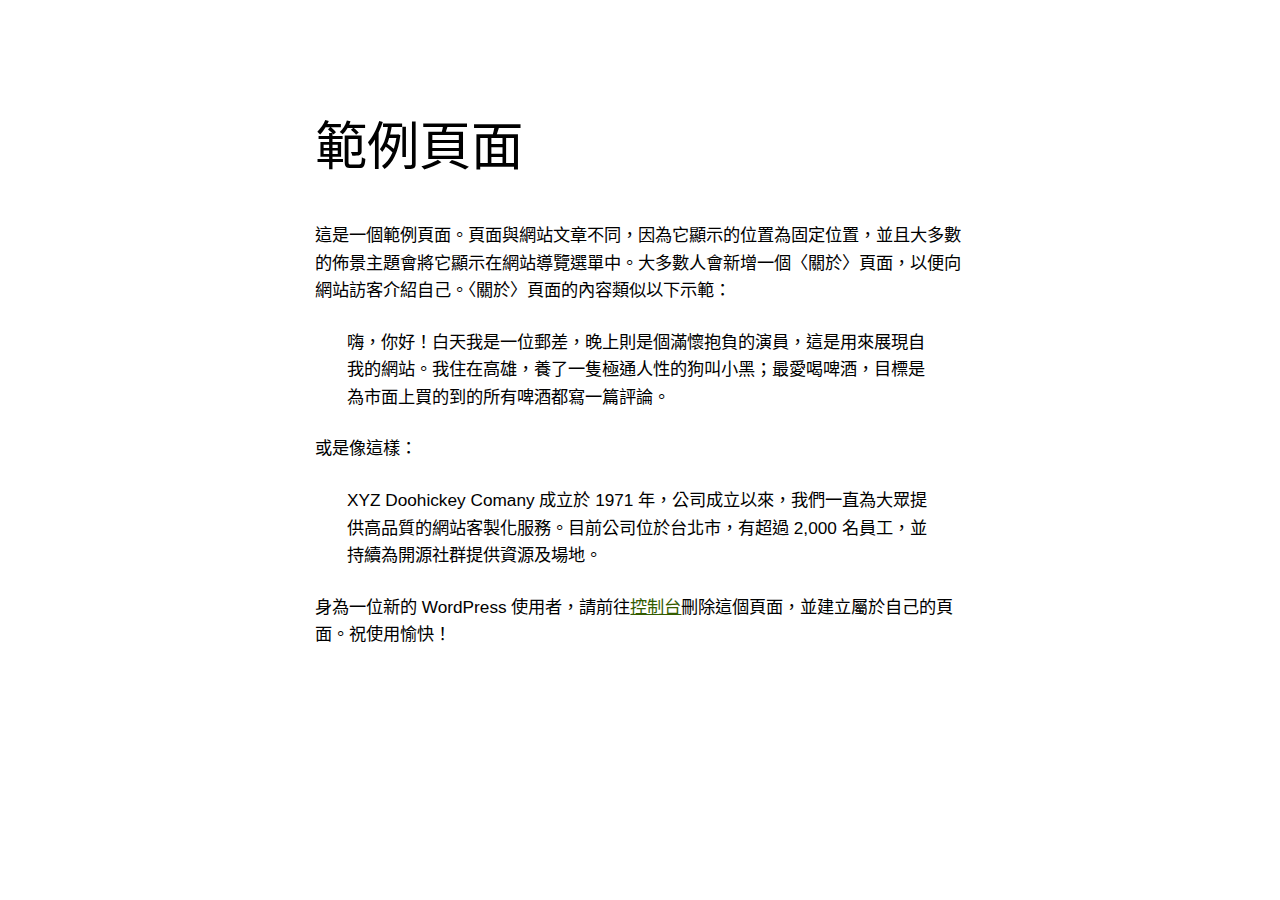
<file: sample-page/index.html>
<!DOCTYPE html>
<html lang="zh-TW">
<head>
	<meta charset="UTF-8">
	<meta name="viewport" content="width=device-width, initial-scale=1">
<meta name="robots" content="noindex, nofollow">
<title>範例頁面 &#8211; Line 氣象機器人</title>
<link rel="alternate" type="application/rss+xml" title="訂閱《Line 氣象機器人》&raquo; 資訊提供" href="https://treesheeptw.github.io/wbot-static/feed/">
<link rel="alternate" type="application/rss+xml" title="訂閱《Line 氣象機器人》&raquo; 留言的資訊提供" href="https://treesheeptw.github.io/wbot-static/comments/feed/">
<link rel="alternate" type="application/rss+xml" title="訂閱《Line 氣象機器人 》&raquo;〈範例頁面〉留言的資訊提供" href="https://treesheeptw.github.io/wbot-static/sample-page/feed/">
<script>
window._wpemojiSettings = {"baseUrl":"https:\/\/s.w.org\/images\/core\/emoji\/14.0.0\/72x72\/","ext":".png","svgUrl":"https:\/\/s.w.org\/images\/core\/emoji\/14.0.0\/svg\/","svgExt":".svg","source":{"concatemoji":"https:\/\/treesheeptw.github.io\/wbot-static\/wp-includes\/js\/wp-emoji-release.min.js?ver=6.2.2"}};
/*! This file is auto-generated */
!function(e,a,t){var n,r,o,i=a.createElement("canvas"),p=i.getContext&&i.getContext("2d");function s(e,t){p.clearRect(0,0,i.width,i.height),p.fillText(e,0,0);e=i.toDataURL();return p.clearRect(0,0,i.width,i.height),p.fillText(t,0,0),e===i.toDataURL()}function c(e){var t=a.createElement("script");t.src=e,t.defer=t.type="text/javascript",a.getElementsByTagName("head")[0].appendChild(t)}for(o=Array("flag","emoji"),t.supports={everything:!0,everythingExceptFlag:!0},r=0;r<o.length;r++)t.supports[o[r]]=function(e){if(p&&p.fillText)switch(p.textBaseline="top",p.font="600 32px Arial",e){case"flag":return s("🏳️‍⚧️","🏳️​⚧️")?!1:!s("🇺🇳","🇺​🇳")&&!s("🏴󠁧󠁢󠁥󠁮󠁧󠁿","🏴​󠁧​󠁢​󠁥​󠁮​󠁧​󠁿");case"emoji":return!s("🫱🏻‍🫲🏿","🫱🏻​🫲🏿")}return!1}(o[r]),t.supports.everything=t.supports.everything&&t.supports[o[r]],"flag"!==o[r]&&(t.supports.everythingExceptFlag=t.supports.everythingExceptFlag&&t.supports[o[r]]);t.supports.everythingExceptFlag=t.supports.everythingExceptFlag&&!t.supports.flag,t.DOMReady=!1,t.readyCallback=function(){t.DOMReady=!0},t.supports.everything||(n=function(){t.readyCallback()},a.addEventListener?(a.addEventListener("DOMContentLoaded",n,!1),e.addEventListener("load",n,!1)):(e.attachEvent("onload",n),a.attachEvent("onreadystatechange",function(){"complete"===a.readyState&&t.readyCallback()})),(e=t.source||{}).concatemoji?c(e.concatemoji):e.wpemoji&&e.twemoji&&(c(e.twemoji),c(e.wpemoji)))}(window,document,window._wpemojiSettings);
</script>
<style>img.wp-smiley,
img.emoji {
	display: inline !important;
	border: none !important;
	box-shadow: none !important;
	height: 1em !important;
	width: 1em !important;
	margin: 0 0.07em !important;
	vertical-align: -0.1em !important;
	background: none !important;
	padding: 0 !important;
}</style>
	<style id="wp-block-post-featured-image-inline-css">.wp-block-post-featured-image{margin-left:0;margin-right:0}.wp-block-post-featured-image a{display:block}.wp-block-post-featured-image img{box-sizing:border-box;height:auto;max-width:100%;vertical-align:bottom;width:100%}.wp-block-post-featured-image.alignfull img,.wp-block-post-featured-image.alignwide img{width:100%}.wp-block-post-featured-image .wp-block-post-featured-image__overlay.has-background-dim{background-color:#000;inset:0;position:absolute}.wp-block-post-featured-image{position:relative}.wp-block-post-featured-image .wp-block-post-featured-image__overlay.has-background-gradient{background-color:transparent}.wp-block-post-featured-image .wp-block-post-featured-image__overlay.has-background-dim-0{opacity:0}.wp-block-post-featured-image .wp-block-post-featured-image__overlay.has-background-dim-10{opacity:.1}.wp-block-post-featured-image .wp-block-post-featured-image__overlay.has-background-dim-20{opacity:.2}.wp-block-post-featured-image .wp-block-post-featured-image__overlay.has-background-dim-30{opacity:.3}.wp-block-post-featured-image .wp-block-post-featured-image__overlay.has-background-dim-40{opacity:.4}.wp-block-post-featured-image .wp-block-post-featured-image__overlay.has-background-dim-50{opacity:.5}.wp-block-post-featured-image .wp-block-post-featured-image__overlay.has-background-dim-60{opacity:.6}.wp-block-post-featured-image .wp-block-post-featured-image__overlay.has-background-dim-70{opacity:.7}.wp-block-post-featured-image .wp-block-post-featured-image__overlay.has-background-dim-80{opacity:.8}.wp-block-post-featured-image .wp-block-post-featured-image__overlay.has-background-dim-90{opacity:.9}.wp-block-post-featured-image .wp-block-post-featured-image__overlay.has-background-dim-100{opacity:1}</style>
<style id="wp-block-post-title-inline-css">.wp-block-post-title{box-sizing:border-box;word-break:break-word}.wp-block-post-title a{display:inline-block}
.wp-block-post-title{font-weight: 400;margin-top: 1.25rem;margin-bottom: 1.25rem;}
.wp-block-post-title a:where(:not(.wp-element-button)){text-decoration: none;}
.wp-block-post-title a:where(:not(.wp-element-button)):hover{text-decoration: underline;}
.wp-block-post-title a:where(:not(.wp-element-button)):focus{text-decoration: underline dashed;}
.wp-block-post-title a:where(:not(.wp-element-button)):active{color: var(--wp--preset--color--secondary);text-decoration: none;}</style>
<style id="wp-block-group-inline-css">.wp-block-group{box-sizing:border-box}</style>
<style id="wp-block-paragraph-inline-css">.is-small-text{font-size:.875em}.is-regular-text{font-size:1em}.is-large-text{font-size:2.25em}.is-larger-text{font-size:3em}.has-drop-cap:not(:focus):first-letter{float:left;font-size:8.4em;font-style:normal;font-weight:100;line-height:.68;margin:.05em .1em 0 0;text-transform:uppercase}body.rtl .has-drop-cap:not(:focus):first-letter{float:none;margin-left:.1em}p.has-drop-cap.has-background{overflow:hidden}p.has-background{padding:1.25em 2.375em}:where(p.has-text-color:not(.has-link-color)) a{color:inherit}</style>
<style id="wp-block-quote-inline-css">.wp-block-quote{box-sizing:border-box;overflow-wrap:break-word}.wp-block-quote.is-large:where(:not(.is-style-plain)),.wp-block-quote.is-style-large:where(:not(.is-style-plain)){margin-bottom:1em;padding:0 1em}.wp-block-quote.is-large:where(:not(.is-style-plain)) p,.wp-block-quote.is-style-large:where(:not(.is-style-plain)) p{font-size:1.5em;font-style:italic;line-height:1.6}.wp-block-quote.is-large:where(:not(.is-style-plain)) cite,.wp-block-quote.is-large:where(:not(.is-style-plain)) footer,.wp-block-quote.is-style-large:where(:not(.is-style-plain)) cite,.wp-block-quote.is-style-large:where(:not(.is-style-plain)) footer{font-size:1.125em;text-align:right}
.wp-block-quote{border-width: 1px;padding-right: var(--wp--preset--spacing--30);padding-left: var(--wp--preset--spacing--30);}
.wp-block-quote cite{font-size: var(--wp--preset--font-size--small);font-style: normal;}</style>
<style id="wp-block-post-content-inline-css">.wp-block-post-content a:where(:not(.wp-element-button)){color: var(--wp--preset--color--secondary);}</style>
<style id="wp-block-comments-inline-css">.wp-block-post-comments{box-sizing:border-box}.wp-block-post-comments .alignleft{float:left}.wp-block-post-comments .alignright{float:right}.wp-block-post-comments .navigation:after{clear:both;content:"";display:table}.wp-block-post-comments .commentlist{clear:both;list-style:none;margin:0;padding:0}.wp-block-post-comments .commentlist .comment{min-height:2.25em;padding-left:3.25em}.wp-block-post-comments .commentlist .comment p{font-size:1em;line-height:1.8;margin:1em 0}.wp-block-post-comments .commentlist .children{list-style:none;margin:0;padding:0}.wp-block-post-comments .comment-author{line-height:1.5}.wp-block-post-comments .comment-author .avatar{border-radius:1.5em;display:block;float:left;height:2.5em;margin-right:.75em;margin-top:.5em;width:2.5em}.wp-block-post-comments .comment-author cite{font-style:normal}.wp-block-post-comments .comment-meta{font-size:.875em;line-height:1.5}.wp-block-post-comments .comment-meta b{font-weight:400}.wp-block-post-comments .comment-meta .comment-awaiting-moderation{display:block;margin-bottom:1em;margin-top:1em}.wp-block-post-comments .comment-body .commentmetadata{font-size:.875em}.wp-block-post-comments .comment-form-author label,.wp-block-post-comments .comment-form-comment label,.wp-block-post-comments .comment-form-email label,.wp-block-post-comments .comment-form-url label{display:block;margin-bottom:.25em}.wp-block-post-comments .comment-form input:not([type=submit]):not([type=checkbox]),.wp-block-post-comments .comment-form textarea{box-sizing:border-box;display:block;width:100%}.wp-block-post-comments .comment-form-cookies-consent{display:flex;gap:.25em}.wp-block-post-comments .comment-form-cookies-consent #wp-comment-cookies-consent{margin-top:.35em}.wp-block-post-comments .comment-reply-title{margin-bottom:0}.wp-block-post-comments .comment-reply-title :where(small){font-size:var(--wp--preset--font-size--medium,smaller);margin-left:.5em}.wp-block-post-comments .reply{font-size:.875em;margin-bottom:1.4em}.wp-block-post-comments input:not([type=submit]),.wp-block-post-comments textarea{border:1px solid #949494;font-family:inherit;font-size:1em}.wp-block-post-comments input:not([type=submit]):not([type=checkbox]),.wp-block-post-comments textarea{padding:calc(.667em + 2px)}:where(.wp-block-post-comments input[type=submit]){border:none}</style>
<style id="wp-block-library-inline-css">:root{--wp-admin-theme-color:#007cba;--wp-admin-theme-color--rgb:0,124,186;--wp-admin-theme-color-darker-10:#006ba1;--wp-admin-theme-color-darker-10--rgb:0,107,161;--wp-admin-theme-color-darker-20:#005a87;--wp-admin-theme-color-darker-20--rgb:0,90,135;--wp-admin-border-width-focus:2px;--wp-block-synced-color:#7a00df;--wp-block-synced-color--rgb:122,0,223}@media (-webkit-min-device-pixel-ratio:2),(min-resolution:192dpi){:root{--wp-admin-border-width-focus:1.5px}}.wp-element-button{cursor:pointer}:root{--wp--preset--font-size--normal:16px;--wp--preset--font-size--huge:42px}:root .has-very-light-gray-background-color{background-color:#eee}:root .has-very-dark-gray-background-color{background-color:#313131}:root .has-very-light-gray-color{color:#eee}:root .has-very-dark-gray-color{color:#313131}:root .has-vivid-green-cyan-to-vivid-cyan-blue-gradient-background{background:linear-gradient(135deg,#00d084,#0693e3)}:root .has-purple-crush-gradient-background{background:linear-gradient(135deg,#34e2e4,#4721fb 50%,#ab1dfe)}:root .has-hazy-dawn-gradient-background{background:linear-gradient(135deg,#faaca8,#dad0ec)}:root .has-subdued-olive-gradient-background{background:linear-gradient(135deg,#fafae1,#67a671)}:root .has-atomic-cream-gradient-background{background:linear-gradient(135deg,#fdd79a,#004a59)}:root .has-nightshade-gradient-background{background:linear-gradient(135deg,#330968,#31cdcf)}:root .has-midnight-gradient-background{background:linear-gradient(135deg,#020381,#2874fc)}.has-regular-font-size{font-size:1em}.has-larger-font-size{font-size:2.625em}.has-normal-font-size{font-size:var(--wp--preset--font-size--normal)}.has-huge-font-size{font-size:var(--wp--preset--font-size--huge)}.has-text-align-center{text-align:center}.has-text-align-left{text-align:left}.has-text-align-right{text-align:right}#end-resizable-editor-section{display:none}.aligncenter{clear:both}.items-justified-left{justify-content:flex-start}.items-justified-center{justify-content:center}.items-justified-right{justify-content:flex-end}.items-justified-space-between{justify-content:space-between}.screen-reader-text{clip:rect(1px,1px,1px,1px);word-wrap:normal!important;border:0;-webkit-clip-path:inset(50%);clip-path:inset(50%);height:1px;margin:-1px;overflow:hidden;padding:0;position:absolute;width:1px}.screen-reader-text:focus{clip:auto!important;background-color:#ddd;-webkit-clip-path:none;clip-path:none;color:#444;display:block;font-size:1em;height:auto;left:5px;line-height:normal;padding:15px 23px 14px;text-decoration:none;top:5px;width:auto;z-index:100000}html :where(.has-border-color){border-style:solid}html :where([style*=border-top-color]){border-top-style:solid}html :where([style*=border-right-color]){border-right-style:solid}html :where([style*=border-bottom-color]){border-bottom-style:solid}html :where([style*=border-left-color]){border-left-style:solid}html :where([style*=border-width]){border-style:solid}html :where([style*=border-top-width]){border-top-style:solid}html :where([style*=border-right-width]){border-right-style:solid}html :where([style*=border-bottom-width]){border-bottom-style:solid}html :where([style*=border-left-width]){border-left-style:solid}html :where(img[class*=wp-image-]){height:auto;max-width:100%}figure{margin:0 0 1em}html :where(.is-position-sticky){--wp-admin--admin-bar--position-offset:var(--wp-admin--admin-bar--height,0px)}@media screen and (max-width:600px){html :where(.is-position-sticky){--wp-admin--admin-bar--position-offset:0px}}</style>
<style id="global-styles-inline-css">body{--wp--preset--color--black: #000000;--wp--preset--color--cyan-bluish-gray: #abb8c3;--wp--preset--color--white: #ffffff;--wp--preset--color--pale-pink: #f78da7;--wp--preset--color--vivid-red: #cf2e2e;--wp--preset--color--luminous-vivid-orange: #ff6900;--wp--preset--color--luminous-vivid-amber: #fcb900;--wp--preset--color--light-green-cyan: #7bdcb5;--wp--preset--color--vivid-green-cyan: #00d084;--wp--preset--color--pale-cyan-blue: #8ed1fc;--wp--preset--color--vivid-cyan-blue: #0693e3;--wp--preset--color--vivid-purple: #9b51e0;--wp--preset--color--base: #ffffff;--wp--preset--color--contrast: #000000;--wp--preset--color--primary: #9DFF20;--wp--preset--color--secondary: #345C00;--wp--preset--color--tertiary: #F6F6F6;--wp--preset--gradient--vivid-cyan-blue-to-vivid-purple: linear-gradient(135deg,rgba(6,147,227,1) 0%,rgb(155,81,224) 100%);--wp--preset--gradient--light-green-cyan-to-vivid-green-cyan: linear-gradient(135deg,rgb(122,220,180) 0%,rgb(0,208,130) 100%);--wp--preset--gradient--luminous-vivid-amber-to-luminous-vivid-orange: linear-gradient(135deg,rgba(252,185,0,1) 0%,rgba(255,105,0,1) 100%);--wp--preset--gradient--luminous-vivid-orange-to-vivid-red: linear-gradient(135deg,rgba(255,105,0,1) 0%,rgb(207,46,46) 100%);--wp--preset--gradient--very-light-gray-to-cyan-bluish-gray: linear-gradient(135deg,rgb(238,238,238) 0%,rgb(169,184,195) 100%);--wp--preset--gradient--cool-to-warm-spectrum: linear-gradient(135deg,rgb(74,234,220) 0%,rgb(151,120,209) 20%,rgb(207,42,186) 40%,rgb(238,44,130) 60%,rgb(251,105,98) 80%,rgb(254,248,76) 100%);--wp--preset--gradient--blush-light-purple: linear-gradient(135deg,rgb(255,206,236) 0%,rgb(152,150,240) 100%);--wp--preset--gradient--blush-bordeaux: linear-gradient(135deg,rgb(254,205,165) 0%,rgb(254,45,45) 50%,rgb(107,0,62) 100%);--wp--preset--gradient--luminous-dusk: linear-gradient(135deg,rgb(255,203,112) 0%,rgb(199,81,192) 50%,rgb(65,88,208) 100%);--wp--preset--gradient--pale-ocean: linear-gradient(135deg,rgb(255,245,203) 0%,rgb(182,227,212) 50%,rgb(51,167,181) 100%);--wp--preset--gradient--electric-grass: linear-gradient(135deg,rgb(202,248,128) 0%,rgb(113,206,126) 100%);--wp--preset--gradient--midnight: linear-gradient(135deg,rgb(2,3,129) 0%,rgb(40,116,252) 100%);--wp--preset--duotone--dark-grayscale: url('#wp-duotone-dark-grayscale');--wp--preset--duotone--grayscale: url('#wp-duotone-grayscale');--wp--preset--duotone--purple-yellow: url('#wp-duotone-purple-yellow');--wp--preset--duotone--blue-red: url('#wp-duotone-blue-red');--wp--preset--duotone--midnight: url('#wp-duotone-midnight');--wp--preset--duotone--magenta-yellow: url('#wp-duotone-magenta-yellow');--wp--preset--duotone--purple-green: url('#wp-duotone-purple-green');--wp--preset--duotone--blue-orange: url('#wp-duotone-blue-orange');--wp--preset--font-size--small: clamp(0.875rem, 0.875rem + ((1vw - 0.48rem) * 0.24), 1rem);--wp--preset--font-size--medium: clamp(1rem, 1rem + ((1vw - 0.48rem) * 0.24), 1.125rem);--wp--preset--font-size--large: clamp(1.75rem, 1.75rem + ((1vw - 0.48rem) * 0.24), 1.875rem);--wp--preset--font-size--x-large: 2.25rem;--wp--preset--font-size--xx-large: clamp(4rem, 4rem + ((1vw - 0.48rem) * 11.538), 10rem);--wp--preset--font-family--dm-sans: "DM Sans", sans-serif;--wp--preset--font-family--ibm-plex-mono: 'IBM Plex Mono', monospace;--wp--preset--font-family--inter: "Inter", sans-serif;--wp--preset--font-family--system-font: -apple-system,BlinkMacSystemFont,"Segoe UI",Roboto,Oxygen-Sans,Ubuntu,Cantarell,"Helvetica Neue",sans-serif;--wp--preset--font-family--source-serif-pro: "Source Serif Pro", serif;--wp--preset--spacing--30: clamp(1.5rem, 5vw, 2rem);--wp--preset--spacing--40: clamp(1.8rem, 1.8rem + ((1vw - 0.48rem) * 2.885), 3rem);--wp--preset--spacing--50: clamp(2.5rem, 8vw, 4.5rem);--wp--preset--spacing--60: clamp(3.75rem, 10vw, 7rem);--wp--preset--spacing--70: clamp(5rem, 5.25rem + ((1vw - 0.48rem) * 9.096), 8rem);--wp--preset--spacing--80: clamp(7rem, 14vw, 11rem);--wp--preset--shadow--natural: 6px 6px 9px rgba(0, 0, 0, 0.2);--wp--preset--shadow--deep: 12px 12px 50px rgba(0, 0, 0, 0.4);--wp--preset--shadow--sharp: 6px 6px 0px rgba(0, 0, 0, 0.2);--wp--preset--shadow--outlined: 6px 6px 0px -3px rgba(255, 255, 255, 1), 6px 6px rgba(0, 0, 0, 1);--wp--preset--shadow--crisp: 6px 6px 0px rgba(0, 0, 0, 1);}body { margin: 0;--wp--style--global--content-size: 650px;--wp--style--global--wide-size: 1200px; }.wp-site-blocks { padding-top: var(--wp--style--root--padding-top); padding-bottom: var(--wp--style--root--padding-bottom); }.has-global-padding { padding-right: var(--wp--style--root--padding-right); padding-left: var(--wp--style--root--padding-left); }.has-global-padding :where(.has-global-padding) { padding-right: 0; padding-left: 0; }.has-global-padding > .alignfull { margin-right: calc(var(--wp--style--root--padding-right) * -1); margin-left: calc(var(--wp--style--root--padding-left) * -1); }.has-global-padding :where(.has-global-padding) > .alignfull { margin-right: 0; margin-left: 0; }.has-global-padding > .alignfull:where(:not(.has-global-padding)) > :where([class*="wp-block-"]:not(.alignfull):not([class*="__"]),p,h1,h2,h3,h4,h5,h6,ul,ol) { padding-right: var(--wp--style--root--padding-right); padding-left: var(--wp--style--root--padding-left); }.has-global-padding :where(.has-global-padding) > .alignfull:where(:not(.has-global-padding)) > :where([class*="wp-block-"]:not(.alignfull):not([class*="__"]),p,h1,h2,h3,h4,h5,h6,ul,ol) { padding-right: 0; padding-left: 0; }.wp-site-blocks > .alignleft { float: left; margin-right: 2em; }.wp-site-blocks > .alignright { float: right; margin-left: 2em; }.wp-site-blocks > .aligncenter { justify-content: center; margin-left: auto; margin-right: auto; }.wp-site-blocks > * { margin-block-start: 0; margin-block-end: 0; }.wp-site-blocks > * + * { margin-block-start: 1.5rem; }body { --wp--style--block-gap: 1.5rem; }body .is-layout-flow > *{margin-block-start: 0;margin-block-end: 0;}body .is-layout-flow > * + *{margin-block-start: 1.5rem;margin-block-end: 0;}body .is-layout-constrained > *{margin-block-start: 0;margin-block-end: 0;}body .is-layout-constrained > * + *{margin-block-start: 1.5rem;margin-block-end: 0;}body .is-layout-flex{gap: 1.5rem;}body .is-layout-flow > .alignleft{float: left;margin-inline-start: 0;margin-inline-end: 2em;}body .is-layout-flow > .alignright{float: right;margin-inline-start: 2em;margin-inline-end: 0;}body .is-layout-flow > .aligncenter{margin-left: auto !important;margin-right: auto !important;}body .is-layout-constrained > .alignleft{float: left;margin-inline-start: 0;margin-inline-end: 2em;}body .is-layout-constrained > .alignright{float: right;margin-inline-start: 2em;margin-inline-end: 0;}body .is-layout-constrained > .aligncenter{margin-left: auto !important;margin-right: auto !important;}body .is-layout-constrained > :where(:not(.alignleft):not(.alignright):not(.alignfull)){max-width: var(--wp--style--global--content-size);margin-left: auto !important;margin-right: auto !important;}body .is-layout-constrained > .alignwide{max-width: var(--wp--style--global--wide-size);}body .is-layout-flex{display: flex;}body .is-layout-flex{flex-wrap: wrap;align-items: center;}body .is-layout-flex > *{margin: 0;}body{background-color: var(--wp--preset--color--base);color: var(--wp--preset--color--contrast);font-family: var(--wp--preset--font-family--system-font);font-size: var(--wp--preset--font-size--medium);line-height: 1.6;--wp--style--root--padding-top: var(--wp--preset--spacing--40);--wp--style--root--padding-right: var(--wp--preset--spacing--30);--wp--style--root--padding-bottom: var(--wp--preset--spacing--40);--wp--style--root--padding-left: var(--wp--preset--spacing--30);}a:where(:not(.wp-element-button)){color: var(--wp--preset--color--contrast);text-decoration: underline;}a:where(:not(.wp-element-button)):hover{text-decoration: none;}a:where(:not(.wp-element-button)):focus{text-decoration: underline dashed;}a:where(:not(.wp-element-button)):active{color: var(--wp--preset--color--secondary);text-decoration: none;}h1, h2, h3, h4, h5, h6{font-weight: 400;line-height: 1.4;}h1{font-size: clamp(2.719rem, 2.719rem + ((1vw - 0.48rem) * 1.742), 3.625rem);line-height: 1.2;}h2{font-size: clamp(2.625rem, calc(2.625rem + ((1vw - 0.48rem) * 8.4135)), 3.25rem);line-height: 1.2;}h3{font-size: var(--wp--preset--font-size--x-large);}h4{font-size: var(--wp--preset--font-size--large);}h5{font-size: var(--wp--preset--font-size--medium);font-weight: 700;text-transform: uppercase;}h6{font-size: var(--wp--preset--font-size--medium);text-transform: uppercase;}.wp-element-button, .wp-block-button__link{background-color: var(--wp--preset--color--primary);border-radius: 0;border-width: 0;color: var(--wp--preset--color--contrast);font-family: inherit;font-size: inherit;line-height: inherit;padding: calc(0.667em + 2px) calc(1.333em + 2px);text-decoration: none;}.wp-element-button:visited, .wp-block-button__link:visited{color: var(--wp--preset--color--contrast);}.wp-element-button:hover, .wp-block-button__link:hover{background-color: var(--wp--preset--color--contrast);color: var(--wp--preset--color--base);}.wp-element-button:focus, .wp-block-button__link:focus{background-color: var(--wp--preset--color--contrast);color: var(--wp--preset--color--base);}.wp-element-button:active, .wp-block-button__link:active{background-color: var(--wp--preset--color--secondary);color: var(--wp--preset--color--base);}.has-black-color{color: var(--wp--preset--color--black) !important;}.has-cyan-bluish-gray-color{color: var(--wp--preset--color--cyan-bluish-gray) !important;}.has-white-color{color: var(--wp--preset--color--white) !important;}.has-pale-pink-color{color: var(--wp--preset--color--pale-pink) !important;}.has-vivid-red-color{color: var(--wp--preset--color--vivid-red) !important;}.has-luminous-vivid-orange-color{color: var(--wp--preset--color--luminous-vivid-orange) !important;}.has-luminous-vivid-amber-color{color: var(--wp--preset--color--luminous-vivid-amber) !important;}.has-light-green-cyan-color{color: var(--wp--preset--color--light-green-cyan) !important;}.has-vivid-green-cyan-color{color: var(--wp--preset--color--vivid-green-cyan) !important;}.has-pale-cyan-blue-color{color: var(--wp--preset--color--pale-cyan-blue) !important;}.has-vivid-cyan-blue-color{color: var(--wp--preset--color--vivid-cyan-blue) !important;}.has-vivid-purple-color{color: var(--wp--preset--color--vivid-purple) !important;}.has-base-color{color: var(--wp--preset--color--base) !important;}.has-contrast-color{color: var(--wp--preset--color--contrast) !important;}.has-primary-color{color: var(--wp--preset--color--primary) !important;}.has-secondary-color{color: var(--wp--preset--color--secondary) !important;}.has-tertiary-color{color: var(--wp--preset--color--tertiary) !important;}.has-black-background-color{background-color: var(--wp--preset--color--black) !important;}.has-cyan-bluish-gray-background-color{background-color: var(--wp--preset--color--cyan-bluish-gray) !important;}.has-white-background-color{background-color: var(--wp--preset--color--white) !important;}.has-pale-pink-background-color{background-color: var(--wp--preset--color--pale-pink) !important;}.has-vivid-red-background-color{background-color: var(--wp--preset--color--vivid-red) !important;}.has-luminous-vivid-orange-background-color{background-color: var(--wp--preset--color--luminous-vivid-orange) !important;}.has-luminous-vivid-amber-background-color{background-color: var(--wp--preset--color--luminous-vivid-amber) !important;}.has-light-green-cyan-background-color{background-color: var(--wp--preset--color--light-green-cyan) !important;}.has-vivid-green-cyan-background-color{background-color: var(--wp--preset--color--vivid-green-cyan) !important;}.has-pale-cyan-blue-background-color{background-color: var(--wp--preset--color--pale-cyan-blue) !important;}.has-vivid-cyan-blue-background-color{background-color: var(--wp--preset--color--vivid-cyan-blue) !important;}.has-vivid-purple-background-color{background-color: var(--wp--preset--color--vivid-purple) !important;}.has-base-background-color{background-color: var(--wp--preset--color--base) !important;}.has-contrast-background-color{background-color: var(--wp--preset--color--contrast) !important;}.has-primary-background-color{background-color: var(--wp--preset--color--primary) !important;}.has-secondary-background-color{background-color: var(--wp--preset--color--secondary) !important;}.has-tertiary-background-color{background-color: var(--wp--preset--color--tertiary) !important;}.has-black-border-color{border-color: var(--wp--preset--color--black) !important;}.has-cyan-bluish-gray-border-color{border-color: var(--wp--preset--color--cyan-bluish-gray) !important;}.has-white-border-color{border-color: var(--wp--preset--color--white) !important;}.has-pale-pink-border-color{border-color: var(--wp--preset--color--pale-pink) !important;}.has-vivid-red-border-color{border-color: var(--wp--preset--color--vivid-red) !important;}.has-luminous-vivid-orange-border-color{border-color: var(--wp--preset--color--luminous-vivid-orange) !important;}.has-luminous-vivid-amber-border-color{border-color: var(--wp--preset--color--luminous-vivid-amber) !important;}.has-light-green-cyan-border-color{border-color: var(--wp--preset--color--light-green-cyan) !important;}.has-vivid-green-cyan-border-color{border-color: var(--wp--preset--color--vivid-green-cyan) !important;}.has-pale-cyan-blue-border-color{border-color: var(--wp--preset--color--pale-cyan-blue) !important;}.has-vivid-cyan-blue-border-color{border-color: var(--wp--preset--color--vivid-cyan-blue) !important;}.has-vivid-purple-border-color{border-color: var(--wp--preset--color--vivid-purple) !important;}.has-base-border-color{border-color: var(--wp--preset--color--base) !important;}.has-contrast-border-color{border-color: var(--wp--preset--color--contrast) !important;}.has-primary-border-color{border-color: var(--wp--preset--color--primary) !important;}.has-secondary-border-color{border-color: var(--wp--preset--color--secondary) !important;}.has-tertiary-border-color{border-color: var(--wp--preset--color--tertiary) !important;}.has-vivid-cyan-blue-to-vivid-purple-gradient-background{background: var(--wp--preset--gradient--vivid-cyan-blue-to-vivid-purple) !important;}.has-light-green-cyan-to-vivid-green-cyan-gradient-background{background: var(--wp--preset--gradient--light-green-cyan-to-vivid-green-cyan) !important;}.has-luminous-vivid-amber-to-luminous-vivid-orange-gradient-background{background: var(--wp--preset--gradient--luminous-vivid-amber-to-luminous-vivid-orange) !important;}.has-luminous-vivid-orange-to-vivid-red-gradient-background{background: var(--wp--preset--gradient--luminous-vivid-orange-to-vivid-red) !important;}.has-very-light-gray-to-cyan-bluish-gray-gradient-background{background: var(--wp--preset--gradient--very-light-gray-to-cyan-bluish-gray) !important;}.has-cool-to-warm-spectrum-gradient-background{background: var(--wp--preset--gradient--cool-to-warm-spectrum) !important;}.has-blush-light-purple-gradient-background{background: var(--wp--preset--gradient--blush-light-purple) !important;}.has-blush-bordeaux-gradient-background{background: var(--wp--preset--gradient--blush-bordeaux) !important;}.has-luminous-dusk-gradient-background{background: var(--wp--preset--gradient--luminous-dusk) !important;}.has-pale-ocean-gradient-background{background: var(--wp--preset--gradient--pale-ocean) !important;}.has-electric-grass-gradient-background{background: var(--wp--preset--gradient--electric-grass) !important;}.has-midnight-gradient-background{background: var(--wp--preset--gradient--midnight) !important;}.has-small-font-size{font-size: var(--wp--preset--font-size--small) !important;}.has-medium-font-size{font-size: var(--wp--preset--font-size--medium) !important;}.has-large-font-size{font-size: var(--wp--preset--font-size--large) !important;}.has-x-large-font-size{font-size: var(--wp--preset--font-size--x-large) !important;}.has-xx-large-font-size{font-size: var(--wp--preset--font-size--xx-large) !important;}.has-dm-sans-font-family{font-family: var(--wp--preset--font-family--dm-sans) !important;}.has-ibm-plex-mono-font-family{font-family: var(--wp--preset--font-family--ibm-plex-mono) !important;}.has-inter-font-family{font-family: var(--wp--preset--font-family--inter) !important;}.has-system-font-font-family{font-family: var(--wp--preset--font-family--system-font) !important;}.has-source-serif-pro-font-family{font-family: var(--wp--preset--font-family--source-serif-pro) !important;}</style>
<style id="wp-webfonts-inline-css">@font-face{font-family:"DM Sans";font-style:normal;font-weight:400;font-display:fallback;src:url('https://treesheeptw.github.io/wbot-static/wp-content/themes/twentytwentythree/assets/fonts/dm-sans/DMSans-Regular.woff2') format('woff2');font-stretch:normal;}@font-face{font-family:"DM Sans";font-style:italic;font-weight:400;font-display:fallback;src:url('https://treesheeptw.github.io/wbot-static/wp-content/themes/twentytwentythree/assets/fonts/dm-sans/DMSans-Regular-Italic.woff2') format('woff2');font-stretch:normal;}@font-face{font-family:"DM Sans";font-style:normal;font-weight:700;font-display:fallback;src:url('https://treesheeptw.github.io/wbot-static/wp-content/themes/twentytwentythree/assets/fonts/dm-sans/DMSans-Bold.woff2') format('woff2');font-stretch:normal;}@font-face{font-family:"DM Sans";font-style:italic;font-weight:700;font-display:fallback;src:url('https://treesheeptw.github.io/wbot-static/wp-content/themes/twentytwentythree/assets/fonts/dm-sans/DMSans-Bold-Italic.woff2') format('woff2');font-stretch:normal;}@font-face{font-family:"IBM Plex Mono";font-style:normal;font-weight:300;font-display:block;src:url('https://treesheeptw.github.io/wbot-static/wp-content/themes/twentytwentythree/assets/fonts/ibm-plex-mono/IBMPlexMono-Light.woff2') format('woff2');font-stretch:normal;}@font-face{font-family:"IBM Plex Mono";font-style:normal;font-weight:400;font-display:block;src:url('https://treesheeptw.github.io/wbot-static/wp-content/themes/twentytwentythree/assets/fonts/ibm-plex-mono/IBMPlexMono-Regular.woff2') format('woff2');font-stretch:normal;}@font-face{font-family:"IBM Plex Mono";font-style:italic;font-weight:400;font-display:block;src:url('https://treesheeptw.github.io/wbot-static/wp-content/themes/twentytwentythree/assets/fonts/ibm-plex-mono/IBMPlexMono-Italic.woff2') format('woff2');font-stretch:normal;}@font-face{font-family:"IBM Plex Mono";font-style:normal;font-weight:700;font-display:block;src:url('https://treesheeptw.github.io/wbot-static/wp-content/themes/twentytwentythree/assets/fonts/ibm-plex-mono/IBMPlexMono-Bold.woff2') format('woff2');font-stretch:normal;}@font-face{font-family:Inter;font-style:normal;font-weight:200 900;font-display:fallback;src:url('https://treesheeptw.github.io/wbot-static/wp-content/themes/twentytwentythree/assets/fonts/inter/Inter-VariableFont_slnt,wght.ttf') format('truetype');font-stretch:normal;}@font-face{font-family:"Source Serif Pro";font-style:normal;font-weight:200 900;font-display:fallback;src:url('https://treesheeptw.github.io/wbot-static/wp-content/themes/twentytwentythree/assets/fonts/source-serif-pro/SourceSerif4Variable-Roman.ttf.woff2') format('woff2');font-stretch:normal;}@font-face{font-family:"Source Serif Pro";font-style:italic;font-weight:200 900;font-display:fallback;src:url('https://treesheeptw.github.io/wbot-static/wp-content/themes/twentytwentythree/assets/fonts/source-serif-pro/SourceSerif4Variable-Italic.ttf.woff2') format('woff2');font-stretch:normal;}</style>
<link rel="https://api.w.org/" href="https://treesheeptw.github.io/wbot-static/wp-json/">
<link rel="alternate" type="application/json" href="https://treesheeptw.github.io/wbot-static/wp-json/wp/v2/pages/2">
<link rel="EditURI" type="application/rsd+xml" title="RSD" href="https://treesheeptw.github.io/wbot-static/xmlrpc.php?rsd">
<link rel="wlwmanifest" type="application/wlwmanifest+xml" href="https://treesheeptw.github.io/wbot-static/wp-includes/wlwmanifest.xml">
<meta name="generator" content="WordPress 6.2.2">
<link rel="canonical" href="https://treesheeptw.github.io/wbot-static/sample-page/">
<link rel="shortlink" href="https://treesheeptw.github.io/wbot-static/?p=2">
<link rel="alternate" type="application/json+oembed" href="https://treesheeptw.github.io/wbot-static/wp-json/oembed/1.0/embed?url=https%3A%2F%2Ftreesheeptw.github.io%2Fwbot-static%2Fsample-page%2F">
<link rel="alternate" type="text/xml+oembed" href="https://treesheeptw.github.io/wbot-static/wp-json/oembed/1.0/embed?url=https%3A%2F%2Ftreesheeptw.github.io%2Fwbot-static%2Fsample-page%2F#038;format=xml">
</head>

<body class="page-template-default page page-id-2 wp-embed-responsive">
<svg xmlns="http://www.w3.org/2000/svg" viewbox="0 0 0 0" width="0" height="0" focusable="false" role="none" style="visibility: hidden; position: absolute; left: -9999px; overflow: hidden;"><defs><filter id="wp-duotone-dark-grayscale"><fecolormatrix color-interpolation-filters="sRGB" type="matrix" values=" .299 .587 .114 0 0 .299 .587 .114 0 0 .299 .587 .114 0 0 .299 .587 .114 0 0 "></fecolormatrix><fecomponenttransfer color-interpolation-filters="sRGB"><fefuncr type="table" tablevalues="0 0.49803921568627"></fefuncr><fefuncg type="table" tablevalues="0 0.49803921568627"></fefuncg><fefuncb type="table" tablevalues="0 0.49803921568627"></fefuncb><fefunca type="table" tablevalues="1 1"></fefunca></fecomponenttransfer><fecomposite in2="SourceGraphic" operator="in"></fecomposite></filter></defs></svg><svg xmlns="http://www.w3.org/2000/svg" viewbox="0 0 0 0" width="0" height="0" focusable="false" role="none" style="visibility: hidden; position: absolute; left: -9999px; overflow: hidden;"><defs><filter id="wp-duotone-grayscale"><fecolormatrix color-interpolation-filters="sRGB" type="matrix" values=" .299 .587 .114 0 0 .299 .587 .114 0 0 .299 .587 .114 0 0 .299 .587 .114 0 0 "></fecolormatrix><fecomponenttransfer color-interpolation-filters="sRGB"><fefuncr type="table" tablevalues="0 1"></fefuncr><fefuncg type="table" tablevalues="0 1"></fefuncg><fefuncb type="table" tablevalues="0 1"></fefuncb><fefunca type="table" tablevalues="1 1"></fefunca></fecomponenttransfer><fecomposite in2="SourceGraphic" operator="in"></fecomposite></filter></defs></svg><svg xmlns="http://www.w3.org/2000/svg" viewbox="0 0 0 0" width="0" height="0" focusable="false" role="none" style="visibility: hidden; position: absolute; left: -9999px; overflow: hidden;"><defs><filter id="wp-duotone-purple-yellow"><fecolormatrix color-interpolation-filters="sRGB" type="matrix" values=" .299 .587 .114 0 0 .299 .587 .114 0 0 .299 .587 .114 0 0 .299 .587 .114 0 0 "></fecolormatrix><fecomponenttransfer color-interpolation-filters="sRGB"><fefuncr type="table" tablevalues="0.54901960784314 0.98823529411765"></fefuncr><fefuncg type="table" tablevalues="0 1"></fefuncg><fefuncb type="table" tablevalues="0.71764705882353 0.25490196078431"></fefuncb><fefunca type="table" tablevalues="1 1"></fefunca></fecomponenttransfer><fecomposite in2="SourceGraphic" operator="in"></fecomposite></filter></defs></svg><svg xmlns="http://www.w3.org/2000/svg" viewbox="0 0 0 0" width="0" height="0" focusable="false" role="none" style="visibility: hidden; position: absolute; left: -9999px; overflow: hidden;"><defs><filter id="wp-duotone-blue-red"><fecolormatrix color-interpolation-filters="sRGB" type="matrix" values=" .299 .587 .114 0 0 .299 .587 .114 0 0 .299 .587 .114 0 0 .299 .587 .114 0 0 "></fecolormatrix><fecomponenttransfer color-interpolation-filters="sRGB"><fefuncr type="table" tablevalues="0 1"></fefuncr><fefuncg type="table" tablevalues="0 0.27843137254902"></fefuncg><fefuncb type="table" tablevalues="0.5921568627451 0.27843137254902"></fefuncb><fefunca type="table" tablevalues="1 1"></fefunca></fecomponenttransfer><fecomposite in2="SourceGraphic" operator="in"></fecomposite></filter></defs></svg><svg xmlns="http://www.w3.org/2000/svg" viewbox="0 0 0 0" width="0" height="0" focusable="false" role="none" style="visibility: hidden; position: absolute; left: -9999px; overflow: hidden;"><defs><filter id="wp-duotone-midnight"><fecolormatrix color-interpolation-filters="sRGB" type="matrix" values=" .299 .587 .114 0 0 .299 .587 .114 0 0 .299 .587 .114 0 0 .299 .587 .114 0 0 "></fecolormatrix><fecomponenttransfer color-interpolation-filters="sRGB"><fefuncr type="table" tablevalues="0 0"></fefuncr><fefuncg type="table" tablevalues="0 0.64705882352941"></fefuncg><fefuncb type="table" tablevalues="0 1"></fefuncb><fefunca type="table" tablevalues="1 1"></fefunca></fecomponenttransfer><fecomposite in2="SourceGraphic" operator="in"></fecomposite></filter></defs></svg><svg xmlns="http://www.w3.org/2000/svg" viewbox="0 0 0 0" width="0" height="0" focusable="false" role="none" style="visibility: hidden; position: absolute; left: -9999px; overflow: hidden;"><defs><filter id="wp-duotone-magenta-yellow"><fecolormatrix color-interpolation-filters="sRGB" type="matrix" values=" .299 .587 .114 0 0 .299 .587 .114 0 0 .299 .587 .114 0 0 .299 .587 .114 0 0 "></fecolormatrix><fecomponenttransfer color-interpolation-filters="sRGB"><fefuncr type="table" tablevalues="0.78039215686275 1"></fefuncr><fefuncg type="table" tablevalues="0 0.94901960784314"></fefuncg><fefuncb type="table" tablevalues="0.35294117647059 0.47058823529412"></fefuncb><fefunca type="table" tablevalues="1 1"></fefunca></fecomponenttransfer><fecomposite in2="SourceGraphic" operator="in"></fecomposite></filter></defs></svg><svg xmlns="http://www.w3.org/2000/svg" viewbox="0 0 0 0" width="0" height="0" focusable="false" role="none" style="visibility: hidden; position: absolute; left: -9999px; overflow: hidden;"><defs><filter id="wp-duotone-purple-green"><fecolormatrix color-interpolation-filters="sRGB" type="matrix" values=" .299 .587 .114 0 0 .299 .587 .114 0 0 .299 .587 .114 0 0 .299 .587 .114 0 0 "></fecolormatrix><fecomponenttransfer color-interpolation-filters="sRGB"><fefuncr type="table" tablevalues="0.65098039215686 0.40392156862745"></fefuncr><fefuncg type="table" tablevalues="0 1"></fefuncg><fefuncb type="table" tablevalues="0.44705882352941 0.4"></fefuncb><fefunca type="table" tablevalues="1 1"></fefunca></fecomponenttransfer><fecomposite in2="SourceGraphic" operator="in"></fecomposite></filter></defs></svg><svg xmlns="http://www.w3.org/2000/svg" viewbox="0 0 0 0" width="0" height="0" focusable="false" role="none" style="visibility: hidden; position: absolute; left: -9999px; overflow: hidden;"><defs><filter id="wp-duotone-blue-orange"><fecolormatrix color-interpolation-filters="sRGB" type="matrix" values=" .299 .587 .114 0 0 .299 .587 .114 0 0 .299 .587 .114 0 0 .299 .587 .114 0 0 "></fecolormatrix><fecomponenttransfer color-interpolation-filters="sRGB"><fefuncr type="table" tablevalues="0.098039215686275 1"></fefuncr><fefuncg type="table" tablevalues="0 0.66274509803922"></fefuncg><fefuncb type="table" tablevalues="0.84705882352941 0.41960784313725"></fefuncb><fefunca type="table" tablevalues="1 1"></fefunca></fecomponenttransfer><fecomposite in2="SourceGraphic" operator="in"></fecomposite></filter></defs></svg>
<div class="wp-site-blocks">
<main class="wp-block-group is-layout-flow" style="margin-top:var(--wp--preset--spacing--50)">
<div class="wp-block-group has-global-padding is-layout-constrained">

<h1 style="margin-bottom:var(--wp--preset--spacing--40);" class="wp-block-post-title">範例頁面</h1>
</div>


<div class="entry-content wp-block-post-content has-global-padding is-layout-constrained">
<p>這是一個範例頁面。頁面與網站文章不同，因為它顯示的位置為固定位置，並且大多數的佈景主題會將它顯示在網站導覽選單中。大多數人會新增一個〈關於〉頁面，以便向網站訪客介紹自己。〈關於〉頁面的內容類似以下示範：</p>



<blockquote class="wp-block-quote"><p>嗨，你好！白天我是一位郵差，晚上則是個滿懷抱負的演員，這是用來展現自我的網站。我住在高雄，養了一隻極通人性的狗叫小黑；最愛喝啤酒，目標是為市面上買的到的所有啤酒都寫一篇評論。</p></blockquote>



<p>或是像這樣：</p>



<blockquote class="wp-block-quote"><p>XYZ Doohickey Comany 成立於 1971 年，公司成立以來，我們一直為大眾提供高品質的網站客製化服務。目前公司位於台北市，有超過 2,000 名員工，並持續為開源社群提供資源及場地。</p></blockquote>



<p>身為一位新的 WordPress 使用者，請前往<a href="https://treesheeptw.github.io/wbot-static/wp-admin/">控制台</a>刪除這個頁面，並建立屬於自己的頁面。祝使用愉快！</p>
</div>

<section class="wp-block-template-part">
<div class="wp-block-group has-global-padding is-layout-constrained" style="padding-top:var(--wp--preset--spacing--40);padding-right:var(--wp--preset--spacing--40);padding-bottom:var(--wp--preset--spacing--40);padding-left:var(--wp--preset--spacing--40)">
	
</div>


</section></main>
</div>

		<style id="skip-link-styles">.skip-link.screen-reader-text {
			border: 0;
			clip: rect(1px,1px,1px,1px);
			clip-path: inset(50%);
			height: 1px;
			margin: -1px;
			overflow: hidden;
			padding: 0;
			position: absolute !important;
			width: 1px;
			word-wrap: normal !important;
		}

		.skip-link.screen-reader-text:focus {
			background-color: #eee;
			clip: auto !important;
			clip-path: none;
			color: #444;
			display: block;
			font-size: 1em;
			height: auto;
			left: 5px;
			line-height: normal;
			padding: 15px 23px 14px;
			text-decoration: none;
			top: 5px;
			width: auto;
			z-index: 100000;
		}</style>
		<script>( function() {
		var skipLinkTarget = document.querySelector( 'main' ),
			sibling,
			skipLinkTargetID,
			skipLink;

		// Early exit if a skip-link target can't be located.
		if ( ! skipLinkTarget ) {
			return;
		}

		// Get the site wrapper.
		// The skip-link will be injected in the beginning of it.
		sibling = document.querySelector( '.wp-site-blocks' );

		// Early exit if the root element was not found.
		if ( ! sibling ) {
			return;
		}

		// Get the skip-link target's ID, and generate one if it doesn't exist.
		skipLinkTargetID = skipLinkTarget.id;
		if ( ! skipLinkTargetID ) {
			skipLinkTargetID = 'wp--skip-link--target';
			skipLinkTarget.id = skipLinkTargetID;
		}

		// Create the skip link.
		skipLink = document.createElement( 'a' );
		skipLink.classList.add( 'skip-link', 'screen-reader-text' );
		skipLink.href = '#' + skipLinkTargetID;
		skipLink.innerHTML = '跳至主要內容';

		// Inject the skip link.
		sibling.parentElement.insertBefore( skipLink, sibling );
	}() );</script>
	</body>
</html>
</file>
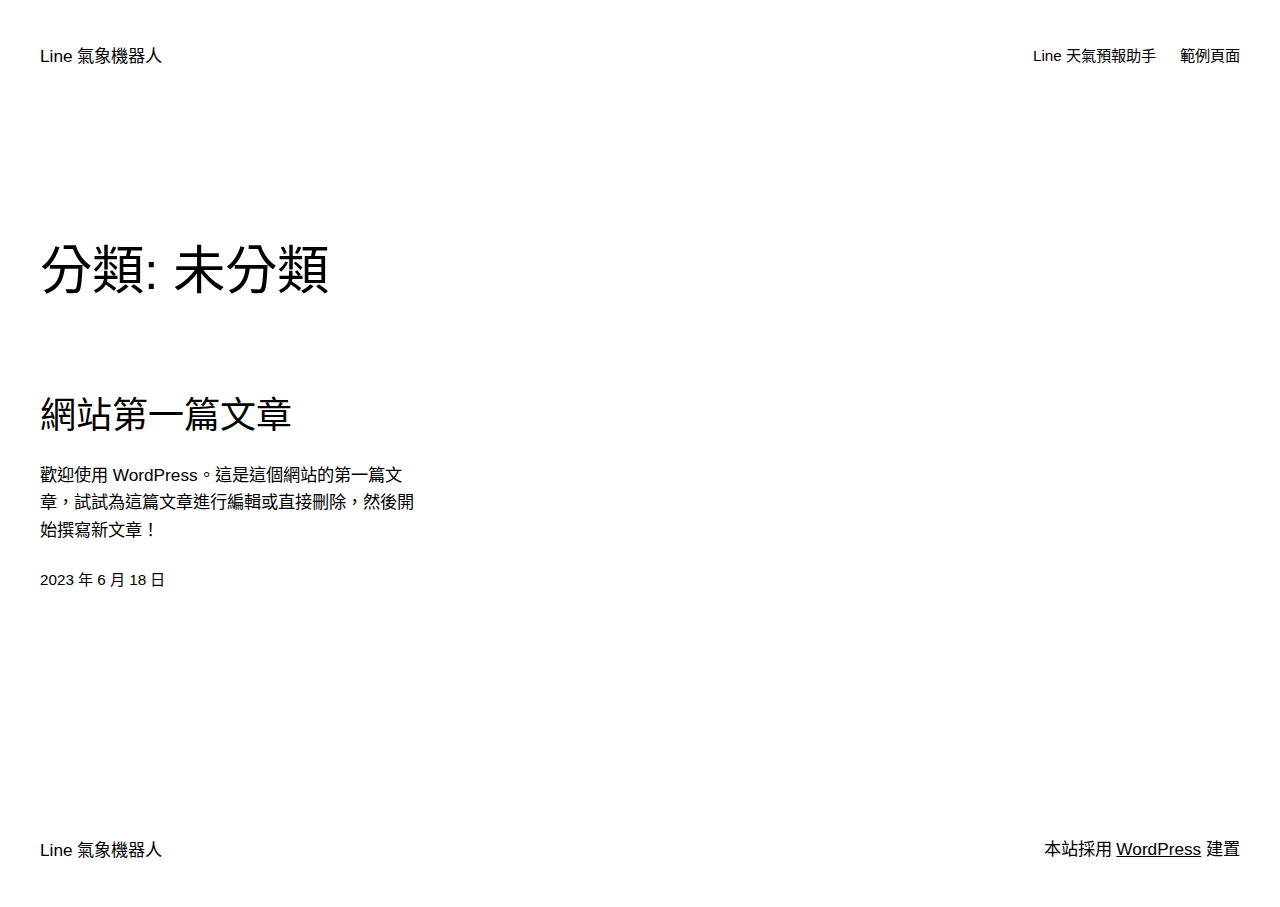
<file: category/uncategorized/index.html>
<!DOCTYPE html>
<html lang="zh-TW">
<head>
	<meta charset="UTF-8">
	<meta name="viewport" content="width=device-width, initial-scale=1">
<meta name="robots" content="noindex, nofollow">
<title>未分類 &#8211; Line 氣象機器人</title>
<link rel="alternate" type="application/rss+xml" title="訂閱《Line 氣象機器人》&raquo; 資訊提供" href="https://treesheeptw.github.io/wbot-static/feed/">
<link rel="alternate" type="application/rss+xml" title="訂閱《Line 氣象機器人》&raquo; 留言的資訊提供" href="https://treesheeptw.github.io/wbot-static/comments/feed/">
<link rel="alternate" type="application/rss+xml" title="訂閱《Line 氣象機器人》&raquo; 分類〈未分類〉的資訊提供" href="https://treesheeptw.github.io/wbot-static/category/uncategorized/feed/">
<script>
window._wpemojiSettings = {"baseUrl":"https:\/\/s.w.org\/images\/core\/emoji\/14.0.0\/72x72\/","ext":".png","svgUrl":"https:\/\/s.w.org\/images\/core\/emoji\/14.0.0\/svg\/","svgExt":".svg","source":{"concatemoji":"https:\/\/treesheeptw.github.io\/wbot-static\/wp-includes\/js\/wp-emoji-release.min.js?ver=6.2.2"}};
/*! This file is auto-generated */
!function(e,a,t){var n,r,o,i=a.createElement("canvas"),p=i.getContext&&i.getContext("2d");function s(e,t){p.clearRect(0,0,i.width,i.height),p.fillText(e,0,0);e=i.toDataURL();return p.clearRect(0,0,i.width,i.height),p.fillText(t,0,0),e===i.toDataURL()}function c(e){var t=a.createElement("script");t.src=e,t.defer=t.type="text/javascript",a.getElementsByTagName("head")[0].appendChild(t)}for(o=Array("flag","emoji"),t.supports={everything:!0,everythingExceptFlag:!0},r=0;r<o.length;r++)t.supports[o[r]]=function(e){if(p&&p.fillText)switch(p.textBaseline="top",p.font="600 32px Arial",e){case"flag":return s("🏳️‍⚧️","🏳️​⚧️")?!1:!s("🇺🇳","🇺​🇳")&&!s("🏴󠁧󠁢󠁥󠁮󠁧󠁿","🏴​󠁧​󠁢​󠁥​󠁮​󠁧​󠁿");case"emoji":return!s("🫱🏻‍🫲🏿","🫱🏻​🫲🏿")}return!1}(o[r]),t.supports.everything=t.supports.everything&&t.supports[o[r]],"flag"!==o[r]&&(t.supports.everythingExceptFlag=t.supports.everythingExceptFlag&&t.supports[o[r]]);t.supports.everythingExceptFlag=t.supports.everythingExceptFlag&&!t.supports.flag,t.DOMReady=!1,t.readyCallback=function(){t.DOMReady=!0},t.supports.everything||(n=function(){t.readyCallback()},a.addEventListener?(a.addEventListener("DOMContentLoaded",n,!1),e.addEventListener("load",n,!1)):(e.attachEvent("onload",n),a.attachEvent("onreadystatechange",function(){"complete"===a.readyState&&t.readyCallback()})),(e=t.source||{}).concatemoji?c(e.concatemoji):e.wpemoji&&e.twemoji&&(c(e.twemoji),c(e.wpemoji)))}(window,document,window._wpemojiSettings);
</script>
<style>img.wp-smiley,
img.emoji {
	display: inline !important;
	border: none !important;
	box-shadow: none !important;
	height: 1em !important;
	width: 1em !important;
	margin: 0 0.07em !important;
	vertical-align: -0.1em !important;
	background: none !important;
	padding: 0 !important;
}</style>
	<style id="wp-block-site-title-inline-css">.wp-block-site-title a{color:inherit}
.wp-block-site-title{font-size: var(--wp--preset--font-size--medium);font-weight: normal;line-height: 1.4;}
.wp-block-site-title a:where(:not(.wp-element-button)){text-decoration: none;}
.wp-block-site-title a:where(:not(.wp-element-button)):hover{text-decoration: underline;}
.wp-block-site-title a:where(:not(.wp-element-button)):focus{text-decoration: underline dashed;}
.wp-block-site-title a:where(:not(.wp-element-button)):active{color: var(--wp--preset--color--secondary);text-decoration: none;}</style>
<style id="wp-block-page-list-inline-css">.wp-block-navigation .wp-block-page-list{align-items:var(--navigation-layout-align,initial);background-color:inherit;display:flex;flex-direction:var(--navigation-layout-direction,initial);flex-wrap:var(--navigation-layout-wrap,wrap);justify-content:var(--navigation-layout-justify,initial)}.wp-block-navigation .wp-block-navigation-item{background-color:inherit}</style>
<link rel="stylesheet" id="wp-block-navigation-css" href="https://treesheeptw.github.io/wbot-static/wp-includes/blocks/navigation/style.min.css?ver=6.2.2" media="all">
<style id="wp-block-navigation-inline-css">.wp-block-navigation{font-size: var(--wp--preset--font-size--small);}
.wp-block-navigation a:where(:not(.wp-element-button)){color: inherit;text-decoration: none;}
.wp-block-navigation a:where(:not(.wp-element-button)):hover{text-decoration: underline;}
.wp-block-navigation a:where(:not(.wp-element-button)):focus{text-decoration: underline dashed;}
.wp-block-navigation a:where(:not(.wp-element-button)):active{text-decoration: none;}</style>
<style id="wp-block-group-inline-css">.wp-block-group{box-sizing:border-box}</style>
<style id="wp-block-query-title-inline-css">.wp-block-query-title{box-sizing:border-box}</style>
<style id="wp-block-post-featured-image-inline-css">.wp-block-post-featured-image{margin-left:0;margin-right:0}.wp-block-post-featured-image a{display:block}.wp-block-post-featured-image img{box-sizing:border-box;height:auto;max-width:100%;vertical-align:bottom;width:100%}.wp-block-post-featured-image.alignfull img,.wp-block-post-featured-image.alignwide img{width:100%}.wp-block-post-featured-image .wp-block-post-featured-image__overlay.has-background-dim{background-color:#000;inset:0;position:absolute}.wp-block-post-featured-image{position:relative}.wp-block-post-featured-image .wp-block-post-featured-image__overlay.has-background-gradient{background-color:transparent}.wp-block-post-featured-image .wp-block-post-featured-image__overlay.has-background-dim-0{opacity:0}.wp-block-post-featured-image .wp-block-post-featured-image__overlay.has-background-dim-10{opacity:.1}.wp-block-post-featured-image .wp-block-post-featured-image__overlay.has-background-dim-20{opacity:.2}.wp-block-post-featured-image .wp-block-post-featured-image__overlay.has-background-dim-30{opacity:.3}.wp-block-post-featured-image .wp-block-post-featured-image__overlay.has-background-dim-40{opacity:.4}.wp-block-post-featured-image .wp-block-post-featured-image__overlay.has-background-dim-50{opacity:.5}.wp-block-post-featured-image .wp-block-post-featured-image__overlay.has-background-dim-60{opacity:.6}.wp-block-post-featured-image .wp-block-post-featured-image__overlay.has-background-dim-70{opacity:.7}.wp-block-post-featured-image .wp-block-post-featured-image__overlay.has-background-dim-80{opacity:.8}.wp-block-post-featured-image .wp-block-post-featured-image__overlay.has-background-dim-90{opacity:.9}.wp-block-post-featured-image .wp-block-post-featured-image__overlay.has-background-dim-100{opacity:1}</style>
<style id="wp-block-post-title-inline-css">.wp-block-post-title{box-sizing:border-box;word-break:break-word}.wp-block-post-title a{display:inline-block}
.wp-block-post-title{font-weight: 400;margin-top: 1.25rem;margin-bottom: 1.25rem;}
.wp-block-post-title a:where(:not(.wp-element-button)){text-decoration: none;}
.wp-block-post-title a:where(:not(.wp-element-button)):hover{text-decoration: underline;}
.wp-block-post-title a:where(:not(.wp-element-button)):focus{text-decoration: underline dashed;}
.wp-block-post-title a:where(:not(.wp-element-button)):active{color: var(--wp--preset--color--secondary);text-decoration: none;}</style>
<style id="wp-block-paragraph-inline-css">.is-small-text{font-size:.875em}.is-regular-text{font-size:1em}.is-large-text{font-size:2.25em}.is-larger-text{font-size:3em}.has-drop-cap:not(:focus):first-letter{float:left;font-size:8.4em;font-style:normal;font-weight:100;line-height:.68;margin:.05em .1em 0 0;text-transform:uppercase}body.rtl .has-drop-cap:not(:focus):first-letter{float:none;margin-left:.1em}p.has-drop-cap.has-background{overflow:hidden}p.has-background{padding:1.25em 2.375em}:where(p.has-text-color:not(.has-link-color)) a{color:inherit}</style>
<style id="wp-block-post-excerpt-inline-css">.wp-block-post-excerpt{margin-bottom:var(--wp--style--block-gap);margin-top:var(--wp--style--block-gap)}.wp-block-post-excerpt__excerpt{margin-bottom:0;margin-top:0}.wp-block-post-excerpt__more-text{margin-bottom:0;margin-top:var(--wp--style--block-gap)}.wp-block-post-excerpt__more-link{display:inline-block}
.wp-block-post-excerpt{font-size: var(--wp--preset--font-size--medium);}</style>
<style id="wp-block-post-date-inline-css">.wp-block-post-date{box-sizing:border-box}
.wp-block-post-date{font-size: var(--wp--preset--font-size--small);font-weight: 400;}
.wp-block-post-date a:where(:not(.wp-element-button)){text-decoration: none;}
.wp-block-post-date a:where(:not(.wp-element-button)):hover{text-decoration: underline;}</style>
<style id="wp-block-spacer-inline-css">.wp-block-spacer{clear:both}</style>
<style id="wp-block-post-template-inline-css">.wp-block-post-template{list-style:none;margin-bottom:0;margin-top:0;max-width:100%;padding:0}.wp-block-post-template.wp-block-post-template{background:none}.wp-block-post-template.is-flex-container{display:flex;flex-direction:row;flex-wrap:wrap;gap:1.25em}.wp-block-post-template.is-flex-container li{margin:0;width:100%}@media (min-width:600px){.wp-block-post-template.is-flex-container.is-flex-container.columns-2>li{width:calc(50% - .625em)}.wp-block-post-template.is-flex-container.is-flex-container.columns-3>li{width:calc(33.33333% - .83333em)}.wp-block-post-template.is-flex-container.is-flex-container.columns-4>li{width:calc(25% - .9375em)}.wp-block-post-template.is-flex-container.is-flex-container.columns-5>li{width:calc(20% - 1em)}.wp-block-post-template.is-flex-container.is-flex-container.columns-6>li{width:calc(16.66667% - 1.04167em)}}</style>
<style id="wp-block-query-pagination-inline-css">.wp-block-query-pagination>.wp-block-query-pagination-next,.wp-block-query-pagination>.wp-block-query-pagination-numbers,.wp-block-query-pagination>.wp-block-query-pagination-previous{margin-bottom:.5em;margin-right:.5em}.wp-block-query-pagination>.wp-block-query-pagination-next:last-child,.wp-block-query-pagination>.wp-block-query-pagination-numbers:last-child,.wp-block-query-pagination>.wp-block-query-pagination-previous:last-child{margin-right:0}.wp-block-query-pagination.is-content-justification-space-between>.wp-block-query-pagination-next:last-of-type{margin-inline-start:auto}.wp-block-query-pagination.is-content-justification-space-between>.wp-block-query-pagination-previous:first-child{margin-inline-end:auto}.wp-block-query-pagination .wp-block-query-pagination-previous-arrow{display:inline-block;margin-right:1ch}.wp-block-query-pagination .wp-block-query-pagination-previous-arrow:not(.is-arrow-chevron){transform:scaleX(1)}.wp-block-query-pagination .wp-block-query-pagination-next-arrow{display:inline-block;margin-left:1ch}.wp-block-query-pagination .wp-block-query-pagination-next-arrow:not(.is-arrow-chevron){transform:scaleX(1)}.wp-block-query-pagination.aligncenter{justify-content:center}
.wp-block-query-pagination{font-size: var(--wp--preset--font-size--small);font-weight: 400;}
.wp-block-query-pagination a:where(:not(.wp-element-button)){text-decoration: none;}
.wp-block-query-pagination a:where(:not(.wp-element-button)):hover{text-decoration: underline;}</style>
<style id="wp-block-query-inline-css">.wp-block-query h2{font-size: var(--wp--preset--font-size--x-large);}</style>
<style id="wp-block-library-inline-css">:root{--wp-admin-theme-color:#007cba;--wp-admin-theme-color--rgb:0,124,186;--wp-admin-theme-color-darker-10:#006ba1;--wp-admin-theme-color-darker-10--rgb:0,107,161;--wp-admin-theme-color-darker-20:#005a87;--wp-admin-theme-color-darker-20--rgb:0,90,135;--wp-admin-border-width-focus:2px;--wp-block-synced-color:#7a00df;--wp-block-synced-color--rgb:122,0,223}@media (-webkit-min-device-pixel-ratio:2),(min-resolution:192dpi){:root{--wp-admin-border-width-focus:1.5px}}.wp-element-button{cursor:pointer}:root{--wp--preset--font-size--normal:16px;--wp--preset--font-size--huge:42px}:root .has-very-light-gray-background-color{background-color:#eee}:root .has-very-dark-gray-background-color{background-color:#313131}:root .has-very-light-gray-color{color:#eee}:root .has-very-dark-gray-color{color:#313131}:root .has-vivid-green-cyan-to-vivid-cyan-blue-gradient-background{background:linear-gradient(135deg,#00d084,#0693e3)}:root .has-purple-crush-gradient-background{background:linear-gradient(135deg,#34e2e4,#4721fb 50%,#ab1dfe)}:root .has-hazy-dawn-gradient-background{background:linear-gradient(135deg,#faaca8,#dad0ec)}:root .has-subdued-olive-gradient-background{background:linear-gradient(135deg,#fafae1,#67a671)}:root .has-atomic-cream-gradient-background{background:linear-gradient(135deg,#fdd79a,#004a59)}:root .has-nightshade-gradient-background{background:linear-gradient(135deg,#330968,#31cdcf)}:root .has-midnight-gradient-background{background:linear-gradient(135deg,#020381,#2874fc)}.has-regular-font-size{font-size:1em}.has-larger-font-size{font-size:2.625em}.has-normal-font-size{font-size:var(--wp--preset--font-size--normal)}.has-huge-font-size{font-size:var(--wp--preset--font-size--huge)}.has-text-align-center{text-align:center}.has-text-align-left{text-align:left}.has-text-align-right{text-align:right}#end-resizable-editor-section{display:none}.aligncenter{clear:both}.items-justified-left{justify-content:flex-start}.items-justified-center{justify-content:center}.items-justified-right{justify-content:flex-end}.items-justified-space-between{justify-content:space-between}.screen-reader-text{clip:rect(1px,1px,1px,1px);word-wrap:normal!important;border:0;-webkit-clip-path:inset(50%);clip-path:inset(50%);height:1px;margin:-1px;overflow:hidden;padding:0;position:absolute;width:1px}.screen-reader-text:focus{clip:auto!important;background-color:#ddd;-webkit-clip-path:none;clip-path:none;color:#444;display:block;font-size:1em;height:auto;left:5px;line-height:normal;padding:15px 23px 14px;text-decoration:none;top:5px;width:auto;z-index:100000}html :where(.has-border-color){border-style:solid}html :where([style*=border-top-color]){border-top-style:solid}html :where([style*=border-right-color]){border-right-style:solid}html :where([style*=border-bottom-color]){border-bottom-style:solid}html :where([style*=border-left-color]){border-left-style:solid}html :where([style*=border-width]){border-style:solid}html :where([style*=border-top-width]){border-top-style:solid}html :where([style*=border-right-width]){border-right-style:solid}html :where([style*=border-bottom-width]){border-bottom-style:solid}html :where([style*=border-left-width]){border-left-style:solid}html :where(img[class*=wp-image-]){height:auto;max-width:100%}figure{margin:0 0 1em}html :where(.is-position-sticky){--wp-admin--admin-bar--position-offset:var(--wp-admin--admin-bar--height,0px)}@media screen and (max-width:600px){html :where(.is-position-sticky){--wp-admin--admin-bar--position-offset:0px}}</style>
<style id="global-styles-inline-css">body{--wp--preset--color--black: #000000;--wp--preset--color--cyan-bluish-gray: #abb8c3;--wp--preset--color--white: #ffffff;--wp--preset--color--pale-pink: #f78da7;--wp--preset--color--vivid-red: #cf2e2e;--wp--preset--color--luminous-vivid-orange: #ff6900;--wp--preset--color--luminous-vivid-amber: #fcb900;--wp--preset--color--light-green-cyan: #7bdcb5;--wp--preset--color--vivid-green-cyan: #00d084;--wp--preset--color--pale-cyan-blue: #8ed1fc;--wp--preset--color--vivid-cyan-blue: #0693e3;--wp--preset--color--vivid-purple: #9b51e0;--wp--preset--color--base: #ffffff;--wp--preset--color--contrast: #000000;--wp--preset--color--primary: #9DFF20;--wp--preset--color--secondary: #345C00;--wp--preset--color--tertiary: #F6F6F6;--wp--preset--gradient--vivid-cyan-blue-to-vivid-purple: linear-gradient(135deg,rgba(6,147,227,1) 0%,rgb(155,81,224) 100%);--wp--preset--gradient--light-green-cyan-to-vivid-green-cyan: linear-gradient(135deg,rgb(122,220,180) 0%,rgb(0,208,130) 100%);--wp--preset--gradient--luminous-vivid-amber-to-luminous-vivid-orange: linear-gradient(135deg,rgba(252,185,0,1) 0%,rgba(255,105,0,1) 100%);--wp--preset--gradient--luminous-vivid-orange-to-vivid-red: linear-gradient(135deg,rgba(255,105,0,1) 0%,rgb(207,46,46) 100%);--wp--preset--gradient--very-light-gray-to-cyan-bluish-gray: linear-gradient(135deg,rgb(238,238,238) 0%,rgb(169,184,195) 100%);--wp--preset--gradient--cool-to-warm-spectrum: linear-gradient(135deg,rgb(74,234,220) 0%,rgb(151,120,209) 20%,rgb(207,42,186) 40%,rgb(238,44,130) 60%,rgb(251,105,98) 80%,rgb(254,248,76) 100%);--wp--preset--gradient--blush-light-purple: linear-gradient(135deg,rgb(255,206,236) 0%,rgb(152,150,240) 100%);--wp--preset--gradient--blush-bordeaux: linear-gradient(135deg,rgb(254,205,165) 0%,rgb(254,45,45) 50%,rgb(107,0,62) 100%);--wp--preset--gradient--luminous-dusk: linear-gradient(135deg,rgb(255,203,112) 0%,rgb(199,81,192) 50%,rgb(65,88,208) 100%);--wp--preset--gradient--pale-ocean: linear-gradient(135deg,rgb(255,245,203) 0%,rgb(182,227,212) 50%,rgb(51,167,181) 100%);--wp--preset--gradient--electric-grass: linear-gradient(135deg,rgb(202,248,128) 0%,rgb(113,206,126) 100%);--wp--preset--gradient--midnight: linear-gradient(135deg,rgb(2,3,129) 0%,rgb(40,116,252) 100%);--wp--preset--duotone--dark-grayscale: url('#wp-duotone-dark-grayscale');--wp--preset--duotone--grayscale: url('#wp-duotone-grayscale');--wp--preset--duotone--purple-yellow: url('#wp-duotone-purple-yellow');--wp--preset--duotone--blue-red: url('#wp-duotone-blue-red');--wp--preset--duotone--midnight: url('#wp-duotone-midnight');--wp--preset--duotone--magenta-yellow: url('#wp-duotone-magenta-yellow');--wp--preset--duotone--purple-green: url('#wp-duotone-purple-green');--wp--preset--duotone--blue-orange: url('#wp-duotone-blue-orange');--wp--preset--font-size--small: clamp(0.875rem, 0.875rem + ((1vw - 0.48rem) * 0.24), 1rem);--wp--preset--font-size--medium: clamp(1rem, 1rem + ((1vw - 0.48rem) * 0.24), 1.125rem);--wp--preset--font-size--large: clamp(1.75rem, 1.75rem + ((1vw - 0.48rem) * 0.24), 1.875rem);--wp--preset--font-size--x-large: 2.25rem;--wp--preset--font-size--xx-large: clamp(4rem, 4rem + ((1vw - 0.48rem) * 11.538), 10rem);--wp--preset--font-family--dm-sans: "DM Sans", sans-serif;--wp--preset--font-family--ibm-plex-mono: 'IBM Plex Mono', monospace;--wp--preset--font-family--inter: "Inter", sans-serif;--wp--preset--font-family--system-font: -apple-system,BlinkMacSystemFont,"Segoe UI",Roboto,Oxygen-Sans,Ubuntu,Cantarell,"Helvetica Neue",sans-serif;--wp--preset--font-family--source-serif-pro: "Source Serif Pro", serif;--wp--preset--spacing--30: clamp(1.5rem, 5vw, 2rem);--wp--preset--spacing--40: clamp(1.8rem, 1.8rem + ((1vw - 0.48rem) * 2.885), 3rem);--wp--preset--spacing--50: clamp(2.5rem, 8vw, 4.5rem);--wp--preset--spacing--60: clamp(3.75rem, 10vw, 7rem);--wp--preset--spacing--70: clamp(5rem, 5.25rem + ((1vw - 0.48rem) * 9.096), 8rem);--wp--preset--spacing--80: clamp(7rem, 14vw, 11rem);--wp--preset--shadow--natural: 6px 6px 9px rgba(0, 0, 0, 0.2);--wp--preset--shadow--deep: 12px 12px 50px rgba(0, 0, 0, 0.4);--wp--preset--shadow--sharp: 6px 6px 0px rgba(0, 0, 0, 0.2);--wp--preset--shadow--outlined: 6px 6px 0px -3px rgba(255, 255, 255, 1), 6px 6px rgba(0, 0, 0, 1);--wp--preset--shadow--crisp: 6px 6px 0px rgba(0, 0, 0, 1);}body { margin: 0;--wp--style--global--content-size: 650px;--wp--style--global--wide-size: 1200px; }.wp-site-blocks { padding-top: var(--wp--style--root--padding-top); padding-bottom: var(--wp--style--root--padding-bottom); }.has-global-padding { padding-right: var(--wp--style--root--padding-right); padding-left: var(--wp--style--root--padding-left); }.has-global-padding :where(.has-global-padding) { padding-right: 0; padding-left: 0; }.has-global-padding > .alignfull { margin-right: calc(var(--wp--style--root--padding-right) * -1); margin-left: calc(var(--wp--style--root--padding-left) * -1); }.has-global-padding :where(.has-global-padding) > .alignfull { margin-right: 0; margin-left: 0; }.has-global-padding > .alignfull:where(:not(.has-global-padding)) > :where([class*="wp-block-"]:not(.alignfull):not([class*="__"]),p,h1,h2,h3,h4,h5,h6,ul,ol) { padding-right: var(--wp--style--root--padding-right); padding-left: var(--wp--style--root--padding-left); }.has-global-padding :where(.has-global-padding) > .alignfull:where(:not(.has-global-padding)) > :where([class*="wp-block-"]:not(.alignfull):not([class*="__"]),p,h1,h2,h3,h4,h5,h6,ul,ol) { padding-right: 0; padding-left: 0; }.wp-site-blocks > .alignleft { float: left; margin-right: 2em; }.wp-site-blocks > .alignright { float: right; margin-left: 2em; }.wp-site-blocks > .aligncenter { justify-content: center; margin-left: auto; margin-right: auto; }.wp-site-blocks > * { margin-block-start: 0; margin-block-end: 0; }.wp-site-blocks > * + * { margin-block-start: 1.5rem; }body { --wp--style--block-gap: 1.5rem; }body .is-layout-flow > *{margin-block-start: 0;margin-block-end: 0;}body .is-layout-flow > * + *{margin-block-start: 1.5rem;margin-block-end: 0;}body .is-layout-constrained > *{margin-block-start: 0;margin-block-end: 0;}body .is-layout-constrained > * + *{margin-block-start: 1.5rem;margin-block-end: 0;}body .is-layout-flex{gap: 1.5rem;}body .is-layout-flow > .alignleft{float: left;margin-inline-start: 0;margin-inline-end: 2em;}body .is-layout-flow > .alignright{float: right;margin-inline-start: 2em;margin-inline-end: 0;}body .is-layout-flow > .aligncenter{margin-left: auto !important;margin-right: auto !important;}body .is-layout-constrained > .alignleft{float: left;margin-inline-start: 0;margin-inline-end: 2em;}body .is-layout-constrained > .alignright{float: right;margin-inline-start: 2em;margin-inline-end: 0;}body .is-layout-constrained > .aligncenter{margin-left: auto !important;margin-right: auto !important;}body .is-layout-constrained > :where(:not(.alignleft):not(.alignright):not(.alignfull)){max-width: var(--wp--style--global--content-size);margin-left: auto !important;margin-right: auto !important;}body .is-layout-constrained > .alignwide{max-width: var(--wp--style--global--wide-size);}body .is-layout-flex{display: flex;}body .is-layout-flex{flex-wrap: wrap;align-items: center;}body .is-layout-flex > *{margin: 0;}body{background-color: var(--wp--preset--color--base);color: var(--wp--preset--color--contrast);font-family: var(--wp--preset--font-family--system-font);font-size: var(--wp--preset--font-size--medium);line-height: 1.6;--wp--style--root--padding-top: var(--wp--preset--spacing--40);--wp--style--root--padding-right: var(--wp--preset--spacing--30);--wp--style--root--padding-bottom: var(--wp--preset--spacing--40);--wp--style--root--padding-left: var(--wp--preset--spacing--30);}a:where(:not(.wp-element-button)){color: var(--wp--preset--color--contrast);text-decoration: underline;}a:where(:not(.wp-element-button)):hover{text-decoration: none;}a:where(:not(.wp-element-button)):focus{text-decoration: underline dashed;}a:where(:not(.wp-element-button)):active{color: var(--wp--preset--color--secondary);text-decoration: none;}h1, h2, h3, h4, h5, h6{font-weight: 400;line-height: 1.4;}h1{font-size: clamp(2.719rem, 2.719rem + ((1vw - 0.48rem) * 1.742), 3.625rem);line-height: 1.2;}h2{font-size: clamp(2.625rem, calc(2.625rem + ((1vw - 0.48rem) * 8.4135)), 3.25rem);line-height: 1.2;}h3{font-size: var(--wp--preset--font-size--x-large);}h4{font-size: var(--wp--preset--font-size--large);}h5{font-size: var(--wp--preset--font-size--medium);font-weight: 700;text-transform: uppercase;}h6{font-size: var(--wp--preset--font-size--medium);text-transform: uppercase;}.wp-element-button, .wp-block-button__link{background-color: var(--wp--preset--color--primary);border-radius: 0;border-width: 0;color: var(--wp--preset--color--contrast);font-family: inherit;font-size: inherit;line-height: inherit;padding: calc(0.667em + 2px) calc(1.333em + 2px);text-decoration: none;}.wp-element-button:visited, .wp-block-button__link:visited{color: var(--wp--preset--color--contrast);}.wp-element-button:hover, .wp-block-button__link:hover{background-color: var(--wp--preset--color--contrast);color: var(--wp--preset--color--base);}.wp-element-button:focus, .wp-block-button__link:focus{background-color: var(--wp--preset--color--contrast);color: var(--wp--preset--color--base);}.wp-element-button:active, .wp-block-button__link:active{background-color: var(--wp--preset--color--secondary);color: var(--wp--preset--color--base);}.has-black-color{color: var(--wp--preset--color--black) !important;}.has-cyan-bluish-gray-color{color: var(--wp--preset--color--cyan-bluish-gray) !important;}.has-white-color{color: var(--wp--preset--color--white) !important;}.has-pale-pink-color{color: var(--wp--preset--color--pale-pink) !important;}.has-vivid-red-color{color: var(--wp--preset--color--vivid-red) !important;}.has-luminous-vivid-orange-color{color: var(--wp--preset--color--luminous-vivid-orange) !important;}.has-luminous-vivid-amber-color{color: var(--wp--preset--color--luminous-vivid-amber) !important;}.has-light-green-cyan-color{color: var(--wp--preset--color--light-green-cyan) !important;}.has-vivid-green-cyan-color{color: var(--wp--preset--color--vivid-green-cyan) !important;}.has-pale-cyan-blue-color{color: var(--wp--preset--color--pale-cyan-blue) !important;}.has-vivid-cyan-blue-color{color: var(--wp--preset--color--vivid-cyan-blue) !important;}.has-vivid-purple-color{color: var(--wp--preset--color--vivid-purple) !important;}.has-base-color{color: var(--wp--preset--color--base) !important;}.has-contrast-color{color: var(--wp--preset--color--contrast) !important;}.has-primary-color{color: var(--wp--preset--color--primary) !important;}.has-secondary-color{color: var(--wp--preset--color--secondary) !important;}.has-tertiary-color{color: var(--wp--preset--color--tertiary) !important;}.has-black-background-color{background-color: var(--wp--preset--color--black) !important;}.has-cyan-bluish-gray-background-color{background-color: var(--wp--preset--color--cyan-bluish-gray) !important;}.has-white-background-color{background-color: var(--wp--preset--color--white) !important;}.has-pale-pink-background-color{background-color: var(--wp--preset--color--pale-pink) !important;}.has-vivid-red-background-color{background-color: var(--wp--preset--color--vivid-red) !important;}.has-luminous-vivid-orange-background-color{background-color: var(--wp--preset--color--luminous-vivid-orange) !important;}.has-luminous-vivid-amber-background-color{background-color: var(--wp--preset--color--luminous-vivid-amber) !important;}.has-light-green-cyan-background-color{background-color: var(--wp--preset--color--light-green-cyan) !important;}.has-vivid-green-cyan-background-color{background-color: var(--wp--preset--color--vivid-green-cyan) !important;}.has-pale-cyan-blue-background-color{background-color: var(--wp--preset--color--pale-cyan-blue) !important;}.has-vivid-cyan-blue-background-color{background-color: var(--wp--preset--color--vivid-cyan-blue) !important;}.has-vivid-purple-background-color{background-color: var(--wp--preset--color--vivid-purple) !important;}.has-base-background-color{background-color: var(--wp--preset--color--base) !important;}.has-contrast-background-color{background-color: var(--wp--preset--color--contrast) !important;}.has-primary-background-color{background-color: var(--wp--preset--color--primary) !important;}.has-secondary-background-color{background-color: var(--wp--preset--color--secondary) !important;}.has-tertiary-background-color{background-color: var(--wp--preset--color--tertiary) !important;}.has-black-border-color{border-color: var(--wp--preset--color--black) !important;}.has-cyan-bluish-gray-border-color{border-color: var(--wp--preset--color--cyan-bluish-gray) !important;}.has-white-border-color{border-color: var(--wp--preset--color--white) !important;}.has-pale-pink-border-color{border-color: var(--wp--preset--color--pale-pink) !important;}.has-vivid-red-border-color{border-color: var(--wp--preset--color--vivid-red) !important;}.has-luminous-vivid-orange-border-color{border-color: var(--wp--preset--color--luminous-vivid-orange) !important;}.has-luminous-vivid-amber-border-color{border-color: var(--wp--preset--color--luminous-vivid-amber) !important;}.has-light-green-cyan-border-color{border-color: var(--wp--preset--color--light-green-cyan) !important;}.has-vivid-green-cyan-border-color{border-color: var(--wp--preset--color--vivid-green-cyan) !important;}.has-pale-cyan-blue-border-color{border-color: var(--wp--preset--color--pale-cyan-blue) !important;}.has-vivid-cyan-blue-border-color{border-color: var(--wp--preset--color--vivid-cyan-blue) !important;}.has-vivid-purple-border-color{border-color: var(--wp--preset--color--vivid-purple) !important;}.has-base-border-color{border-color: var(--wp--preset--color--base) !important;}.has-contrast-border-color{border-color: var(--wp--preset--color--contrast) !important;}.has-primary-border-color{border-color: var(--wp--preset--color--primary) !important;}.has-secondary-border-color{border-color: var(--wp--preset--color--secondary) !important;}.has-tertiary-border-color{border-color: var(--wp--preset--color--tertiary) !important;}.has-vivid-cyan-blue-to-vivid-purple-gradient-background{background: var(--wp--preset--gradient--vivid-cyan-blue-to-vivid-purple) !important;}.has-light-green-cyan-to-vivid-green-cyan-gradient-background{background: var(--wp--preset--gradient--light-green-cyan-to-vivid-green-cyan) !important;}.has-luminous-vivid-amber-to-luminous-vivid-orange-gradient-background{background: var(--wp--preset--gradient--luminous-vivid-amber-to-luminous-vivid-orange) !important;}.has-luminous-vivid-orange-to-vivid-red-gradient-background{background: var(--wp--preset--gradient--luminous-vivid-orange-to-vivid-red) !important;}.has-very-light-gray-to-cyan-bluish-gray-gradient-background{background: var(--wp--preset--gradient--very-light-gray-to-cyan-bluish-gray) !important;}.has-cool-to-warm-spectrum-gradient-background{background: var(--wp--preset--gradient--cool-to-warm-spectrum) !important;}.has-blush-light-purple-gradient-background{background: var(--wp--preset--gradient--blush-light-purple) !important;}.has-blush-bordeaux-gradient-background{background: var(--wp--preset--gradient--blush-bordeaux) !important;}.has-luminous-dusk-gradient-background{background: var(--wp--preset--gradient--luminous-dusk) !important;}.has-pale-ocean-gradient-background{background: var(--wp--preset--gradient--pale-ocean) !important;}.has-electric-grass-gradient-background{background: var(--wp--preset--gradient--electric-grass) !important;}.has-midnight-gradient-background{background: var(--wp--preset--gradient--midnight) !important;}.has-small-font-size{font-size: var(--wp--preset--font-size--small) !important;}.has-medium-font-size{font-size: var(--wp--preset--font-size--medium) !important;}.has-large-font-size{font-size: var(--wp--preset--font-size--large) !important;}.has-x-large-font-size{font-size: var(--wp--preset--font-size--x-large) !important;}.has-xx-large-font-size{font-size: var(--wp--preset--font-size--xx-large) !important;}.has-dm-sans-font-family{font-family: var(--wp--preset--font-family--dm-sans) !important;}.has-ibm-plex-mono-font-family{font-family: var(--wp--preset--font-family--ibm-plex-mono) !important;}.has-inter-font-family{font-family: var(--wp--preset--font-family--inter) !important;}.has-system-font-font-family{font-family: var(--wp--preset--font-family--system-font) !important;}.has-source-serif-pro-font-family{font-family: var(--wp--preset--font-family--source-serif-pro) !important;}</style>
<style id="core-block-supports-inline-css">.wp-container-2.wp-container-2{justify-content:flex-end;}.wp-container-3.wp-container-3,.wp-container-6.wp-container-6,.wp-container-9.wp-container-9{justify-content:space-between;}</style>
<style id="wp-webfonts-inline-css">@font-face{font-family:"DM Sans";font-style:normal;font-weight:400;font-display:fallback;src:url('https://treesheeptw.github.io/wbot-static/wp-content/themes/twentytwentythree/assets/fonts/dm-sans/DMSans-Regular.woff2') format('woff2');font-stretch:normal;}@font-face{font-family:"DM Sans";font-style:italic;font-weight:400;font-display:fallback;src:url('https://treesheeptw.github.io/wbot-static/wp-content/themes/twentytwentythree/assets/fonts/dm-sans/DMSans-Regular-Italic.woff2') format('woff2');font-stretch:normal;}@font-face{font-family:"DM Sans";font-style:normal;font-weight:700;font-display:fallback;src:url('https://treesheeptw.github.io/wbot-static/wp-content/themes/twentytwentythree/assets/fonts/dm-sans/DMSans-Bold.woff2') format('woff2');font-stretch:normal;}@font-face{font-family:"DM Sans";font-style:italic;font-weight:700;font-display:fallback;src:url('https://treesheeptw.github.io/wbot-static/wp-content/themes/twentytwentythree/assets/fonts/dm-sans/DMSans-Bold-Italic.woff2') format('woff2');font-stretch:normal;}@font-face{font-family:"IBM Plex Mono";font-style:normal;font-weight:300;font-display:block;src:url('https://treesheeptw.github.io/wbot-static/wp-content/themes/twentytwentythree/assets/fonts/ibm-plex-mono/IBMPlexMono-Light.woff2') format('woff2');font-stretch:normal;}@font-face{font-family:"IBM Plex Mono";font-style:normal;font-weight:400;font-display:block;src:url('https://treesheeptw.github.io/wbot-static/wp-content/themes/twentytwentythree/assets/fonts/ibm-plex-mono/IBMPlexMono-Regular.woff2') format('woff2');font-stretch:normal;}@font-face{font-family:"IBM Plex Mono";font-style:italic;font-weight:400;font-display:block;src:url('https://treesheeptw.github.io/wbot-static/wp-content/themes/twentytwentythree/assets/fonts/ibm-plex-mono/IBMPlexMono-Italic.woff2') format('woff2');font-stretch:normal;}@font-face{font-family:"IBM Plex Mono";font-style:normal;font-weight:700;font-display:block;src:url('https://treesheeptw.github.io/wbot-static/wp-content/themes/twentytwentythree/assets/fonts/ibm-plex-mono/IBMPlexMono-Bold.woff2') format('woff2');font-stretch:normal;}@font-face{font-family:Inter;font-style:normal;font-weight:200 900;font-display:fallback;src:url('https://treesheeptw.github.io/wbot-static/wp-content/themes/twentytwentythree/assets/fonts/inter/Inter-VariableFont_slnt,wght.ttf') format('truetype');font-stretch:normal;}@font-face{font-family:"Source Serif Pro";font-style:normal;font-weight:200 900;font-display:fallback;src:url('https://treesheeptw.github.io/wbot-static/wp-content/themes/twentytwentythree/assets/fonts/source-serif-pro/SourceSerif4Variable-Roman.ttf.woff2') format('woff2');font-stretch:normal;}@font-face{font-family:"Source Serif Pro";font-style:italic;font-weight:200 900;font-display:fallback;src:url('https://treesheeptw.github.io/wbot-static/wp-content/themes/twentytwentythree/assets/fonts/source-serif-pro/SourceSerif4Variable-Italic.ttf.woff2') format('woff2');font-stretch:normal;}</style>
<script src="https://treesheeptw.github.io/wbot-static/wp-includes/blocks/navigation/view.min.js?ver=c24330f635f5cb9d5e0e" id="wp-block-navigation-view-js"></script>
<script src="https://treesheeptw.github.io/wbot-static/wp-includes/blocks/navigation/view-modal.min.js?ver=f51363b18f0497ec84da" id="wp-block-navigation-view-2-js"></script>
<link rel="https://api.w.org/" href="https://treesheeptw.github.io/wbot-static/wp-json/">
<link rel="alternate" type="application/json" href="https://treesheeptw.github.io/wbot-static/wp-json/wp/v2/categories/1">
<link rel="EditURI" type="application/rsd+xml" title="RSD" href="https://treesheeptw.github.io/wbot-static/xmlrpc.php?rsd">
<link rel="wlwmanifest" type="application/wlwmanifest+xml" href="https://treesheeptw.github.io/wbot-static/wp-includes/wlwmanifest.xml">
<meta name="generator" content="WordPress 6.2.2">
</head>

<body class="archive category category-uncategorized category-1 wp-embed-responsive">
<svg xmlns="http://www.w3.org/2000/svg" viewbox="0 0 0 0" width="0" height="0" focusable="false" role="none" style="visibility: hidden; position: absolute; left: -9999px; overflow: hidden;"><defs><filter id="wp-duotone-dark-grayscale"><fecolormatrix color-interpolation-filters="sRGB" type="matrix" values=" .299 .587 .114 0 0 .299 .587 .114 0 0 .299 .587 .114 0 0 .299 .587 .114 0 0 "></fecolormatrix><fecomponenttransfer color-interpolation-filters="sRGB"><fefuncr type="table" tablevalues="0 0.49803921568627"></fefuncr><fefuncg type="table" tablevalues="0 0.49803921568627"></fefuncg><fefuncb type="table" tablevalues="0 0.49803921568627"></fefuncb><fefunca type="table" tablevalues="1 1"></fefunca></fecomponenttransfer><fecomposite in2="SourceGraphic" operator="in"></fecomposite></filter></defs></svg><svg xmlns="http://www.w3.org/2000/svg" viewbox="0 0 0 0" width="0" height="0" focusable="false" role="none" style="visibility: hidden; position: absolute; left: -9999px; overflow: hidden;"><defs><filter id="wp-duotone-grayscale"><fecolormatrix color-interpolation-filters="sRGB" type="matrix" values=" .299 .587 .114 0 0 .299 .587 .114 0 0 .299 .587 .114 0 0 .299 .587 .114 0 0 "></fecolormatrix><fecomponenttransfer color-interpolation-filters="sRGB"><fefuncr type="table" tablevalues="0 1"></fefuncr><fefuncg type="table" tablevalues="0 1"></fefuncg><fefuncb type="table" tablevalues="0 1"></fefuncb><fefunca type="table" tablevalues="1 1"></fefunca></fecomponenttransfer><fecomposite in2="SourceGraphic" operator="in"></fecomposite></filter></defs></svg><svg xmlns="http://www.w3.org/2000/svg" viewbox="0 0 0 0" width="0" height="0" focusable="false" role="none" style="visibility: hidden; position: absolute; left: -9999px; overflow: hidden;"><defs><filter id="wp-duotone-purple-yellow"><fecolormatrix color-interpolation-filters="sRGB" type="matrix" values=" .299 .587 .114 0 0 .299 .587 .114 0 0 .299 .587 .114 0 0 .299 .587 .114 0 0 "></fecolormatrix><fecomponenttransfer color-interpolation-filters="sRGB"><fefuncr type="table" tablevalues="0.54901960784314 0.98823529411765"></fefuncr><fefuncg type="table" tablevalues="0 1"></fefuncg><fefuncb type="table" tablevalues="0.71764705882353 0.25490196078431"></fefuncb><fefunca type="table" tablevalues="1 1"></fefunca></fecomponenttransfer><fecomposite in2="SourceGraphic" operator="in"></fecomposite></filter></defs></svg><svg xmlns="http://www.w3.org/2000/svg" viewbox="0 0 0 0" width="0" height="0" focusable="false" role="none" style="visibility: hidden; position: absolute; left: -9999px; overflow: hidden;"><defs><filter id="wp-duotone-blue-red"><fecolormatrix color-interpolation-filters="sRGB" type="matrix" values=" .299 .587 .114 0 0 .299 .587 .114 0 0 .299 .587 .114 0 0 .299 .587 .114 0 0 "></fecolormatrix><fecomponenttransfer color-interpolation-filters="sRGB"><fefuncr type="table" tablevalues="0 1"></fefuncr><fefuncg type="table" tablevalues="0 0.27843137254902"></fefuncg><fefuncb type="table" tablevalues="0.5921568627451 0.27843137254902"></fefuncb><fefunca type="table" tablevalues="1 1"></fefunca></fecomponenttransfer><fecomposite in2="SourceGraphic" operator="in"></fecomposite></filter></defs></svg><svg xmlns="http://www.w3.org/2000/svg" viewbox="0 0 0 0" width="0" height="0" focusable="false" role="none" style="visibility: hidden; position: absolute; left: -9999px; overflow: hidden;"><defs><filter id="wp-duotone-midnight"><fecolormatrix color-interpolation-filters="sRGB" type="matrix" values=" .299 .587 .114 0 0 .299 .587 .114 0 0 .299 .587 .114 0 0 .299 .587 .114 0 0 "></fecolormatrix><fecomponenttransfer color-interpolation-filters="sRGB"><fefuncr type="table" tablevalues="0 0"></fefuncr><fefuncg type="table" tablevalues="0 0.64705882352941"></fefuncg><fefuncb type="table" tablevalues="0 1"></fefuncb><fefunca type="table" tablevalues="1 1"></fefunca></fecomponenttransfer><fecomposite in2="SourceGraphic" operator="in"></fecomposite></filter></defs></svg><svg xmlns="http://www.w3.org/2000/svg" viewbox="0 0 0 0" width="0" height="0" focusable="false" role="none" style="visibility: hidden; position: absolute; left: -9999px; overflow: hidden;"><defs><filter id="wp-duotone-magenta-yellow"><fecolormatrix color-interpolation-filters="sRGB" type="matrix" values=" .299 .587 .114 0 0 .299 .587 .114 0 0 .299 .587 .114 0 0 .299 .587 .114 0 0 "></fecolormatrix><fecomponenttransfer color-interpolation-filters="sRGB"><fefuncr type="table" tablevalues="0.78039215686275 1"></fefuncr><fefuncg type="table" tablevalues="0 0.94901960784314"></fefuncg><fefuncb type="table" tablevalues="0.35294117647059 0.47058823529412"></fefuncb><fefunca type="table" tablevalues="1 1"></fefunca></fecomponenttransfer><fecomposite in2="SourceGraphic" operator="in"></fecomposite></filter></defs></svg><svg xmlns="http://www.w3.org/2000/svg" viewbox="0 0 0 0" width="0" height="0" focusable="false" role="none" style="visibility: hidden; position: absolute; left: -9999px; overflow: hidden;"><defs><filter id="wp-duotone-purple-green"><fecolormatrix color-interpolation-filters="sRGB" type="matrix" values=" .299 .587 .114 0 0 .299 .587 .114 0 0 .299 .587 .114 0 0 .299 .587 .114 0 0 "></fecolormatrix><fecomponenttransfer color-interpolation-filters="sRGB"><fefuncr type="table" tablevalues="0.65098039215686 0.40392156862745"></fefuncr><fefuncg type="table" tablevalues="0 1"></fefuncg><fefuncb type="table" tablevalues="0.44705882352941 0.4"></fefuncb><fefunca type="table" tablevalues="1 1"></fefunca></fecomponenttransfer><fecomposite in2="SourceGraphic" operator="in"></fecomposite></filter></defs></svg><svg xmlns="http://www.w3.org/2000/svg" viewbox="0 0 0 0" width="0" height="0" focusable="false" role="none" style="visibility: hidden; position: absolute; left: -9999px; overflow: hidden;"><defs><filter id="wp-duotone-blue-orange"><fecolormatrix color-interpolation-filters="sRGB" type="matrix" values=" .299 .587 .114 0 0 .299 .587 .114 0 0 .299 .587 .114 0 0 .299 .587 .114 0 0 "></fecolormatrix><fecomponenttransfer color-interpolation-filters="sRGB"><fefuncr type="table" tablevalues="0.098039215686275 1"></fefuncr><fefuncg type="table" tablevalues="0 0.66274509803922"></fefuncg><fefuncb type="table" tablevalues="0.84705882352941 0.41960784313725"></fefuncb><fefunca type="table" tablevalues="1 1"></fefunca></fecomponenttransfer><fecomposite in2="SourceGraphic" operator="in"></fecomposite></filter></defs></svg>
<div class="wp-site-blocks">
<header class="wp-block-template-part">
<div class="wp-block-group has-global-padding is-layout-constrained">
	
	<div class="wp-block-group alignwide is-content-justification-space-between is-layout-flex wp-container-3" style="padding-bottom:var(--wp--preset--spacing--40)">
		<p class="wp-block-site-title"><a href="https://treesheeptw.github.io/wbot-static" target="_self" rel="home">Line 氣象機器人</a></p>
		<nav class="is-responsive items-justified-right is-fallback wp-block-navigation is-content-justification-right is-layout-flex wp-container-2" aria-label=""><button aria-haspopup="true" aria-label="開啟選單" class="wp-block-navigation__responsive-container-open " data-micromodal-trigger="modal-1"><svg width="24" height="24" xmlns="http://www.w3.org/2000/svg" viewbox="0 0 24 24" aria-hidden="true" focusable="false"><rect x="4" y="7.5" width="16" height="1.5"></rect><rect x="4" y="15" width="16" height="1.5"></rect></svg></button>
			<div class="wp-block-navigation__responsive-container  " id="modal-1">
				<div class="wp-block-navigation__responsive-close" tabindex="-1" data-micromodal-close>
					<div class="wp-block-navigation__responsive-dialog" aria-label="選單">
							<button aria-label="關閉選單" data-micromodal-close class="wp-block-navigation__responsive-container-close"><svg xmlns="http://www.w3.org/2000/svg" viewbox="0 0 24 24" width="24" height="24" aria-hidden="true" focusable="false"><path d="M13 11.8l6.1-6.3-1-1-6.1 6.2-6.1-6.2-1 1 6.1 6.3-6.5 6.7 1 1 6.5-6.6 6.5 6.6 1-1z"></path></svg></button>
						<div class="wp-block-navigation__responsive-container-content" id="modal-1-content">
							<ul class="wp-block-page-list">
<li class="wp-block-pages-list__item wp-block-navigation-item open-on-hover-click menu-item-home"><a class="wp-block-pages-list__item__link wp-block-navigation-item__content" href="https://treesheeptw.github.io/wbot-static/">Line 天氣預報助手</a></li>
<li class="wp-block-pages-list__item wp-block-navigation-item open-on-hover-click"><a class="wp-block-pages-list__item__link wp-block-navigation-item__content" href="https://treesheeptw.github.io/wbot-static/sample-page/">範例頁面</a></li>
</ul>
						</div>
					</div>
				</div>
			</div></nav>
	</div>
	
</div>

</header>


<main class="wp-block-group has-global-padding is-layout-constrained" style="margin-top:var(--wp--preset--spacing--70);margin-bottom:var(--wp--preset--spacing--70)">
	<h1 style="margin-bottom:var(--wp--preset--spacing--50);" class="alignwide wp-block-query-title">分類: <span>未分類</span>
</h1>

	
	<div class="wp-block-query alignwide is-layout-flow">
		<ul class="is-flex-container columns-3 alignwide wp-block-post-template is-layout-flow"><li class="wp-block-post post-1 post type-post status-publish format-standard hentry category-uncategorized">
			
			<h2 class="wp-block-post-title"><a href="https://treesheeptw.github.io/wbot-static/2023/06/18/hello-world/" target="_self">網站第一篇文章</a></h2>
			<div class="wp-block-post-excerpt"><p class="wp-block-post-excerpt__excerpt">歡迎使用 WordPress。這是這個網站的第一篇文章，試試為這篇文章進行編輯或直接刪除，然後開始撰寫新文章！ </p></div>
			<div class="wp-block-post-date"><time datetime="2023-06-18T22:20:25+08:00"><a href="https://treesheeptw.github.io/wbot-static/2023/06/18/hello-world/">2023 年 6 月 18 日</a></time></div>

			
			<div style="height:var(--wp--preset--spacing--50)" aria-hidden="true" class="wp-block-spacer"></div>
			
		</li></ul>

		
	</div>
	
</main>


<footer class="wp-block-template-part">
<div class="wp-block-group has-global-padding is-layout-constrained">
	
	<div class="wp-block-group alignwide is-content-justification-space-between is-layout-flex wp-container-9" style="padding-top:var(--wp--preset--spacing--40)">
		<p class="wp-block-site-title"><a href="https://treesheeptw.github.io/wbot-static" target="_self" rel="home">Line 氣象機器人</a></p>
		
		<p class="has-text-align-right">
		本站採用 <a href="https://tw.wordpress.org/" rel="nofollow">WordPress</a> 建置		</p>
		
	</div>
	
</div>


</footer>
</div>

		<style id="skip-link-styles">.skip-link.screen-reader-text {
			border: 0;
			clip: rect(1px,1px,1px,1px);
			clip-path: inset(50%);
			height: 1px;
			margin: -1px;
			overflow: hidden;
			padding: 0;
			position: absolute !important;
			width: 1px;
			word-wrap: normal !important;
		}

		.skip-link.screen-reader-text:focus {
			background-color: #eee;
			clip: auto !important;
			clip-path: none;
			color: #444;
			display: block;
			font-size: 1em;
			height: auto;
			left: 5px;
			line-height: normal;
			padding: 15px 23px 14px;
			text-decoration: none;
			top: 5px;
			width: auto;
			z-index: 100000;
		}</style>
		<script>( function() {
		var skipLinkTarget = document.querySelector( 'main' ),
			sibling,
			skipLinkTargetID,
			skipLink;

		// Early exit if a skip-link target can't be located.
		if ( ! skipLinkTarget ) {
			return;
		}

		// Get the site wrapper.
		// The skip-link will be injected in the beginning of it.
		sibling = document.querySelector( '.wp-site-blocks' );

		// Early exit if the root element was not found.
		if ( ! sibling ) {
			return;
		}

		// Get the skip-link target's ID, and generate one if it doesn't exist.
		skipLinkTargetID = skipLinkTarget.id;
		if ( ! skipLinkTargetID ) {
			skipLinkTargetID = 'wp--skip-link--target';
			skipLinkTarget.id = skipLinkTargetID;
		}

		// Create the skip link.
		skipLink = document.createElement( 'a' );
		skipLink.classList.add( 'skip-link', 'screen-reader-text' );
		skipLink.href = '#' + skipLinkTargetID;
		skipLink.innerHTML = '跳至主要內容';

		// Inject the skip link.
		sibling.parentElement.insertBefore( skipLink, sibling );
	}() );</script>
	</body>
</html>
</file>
